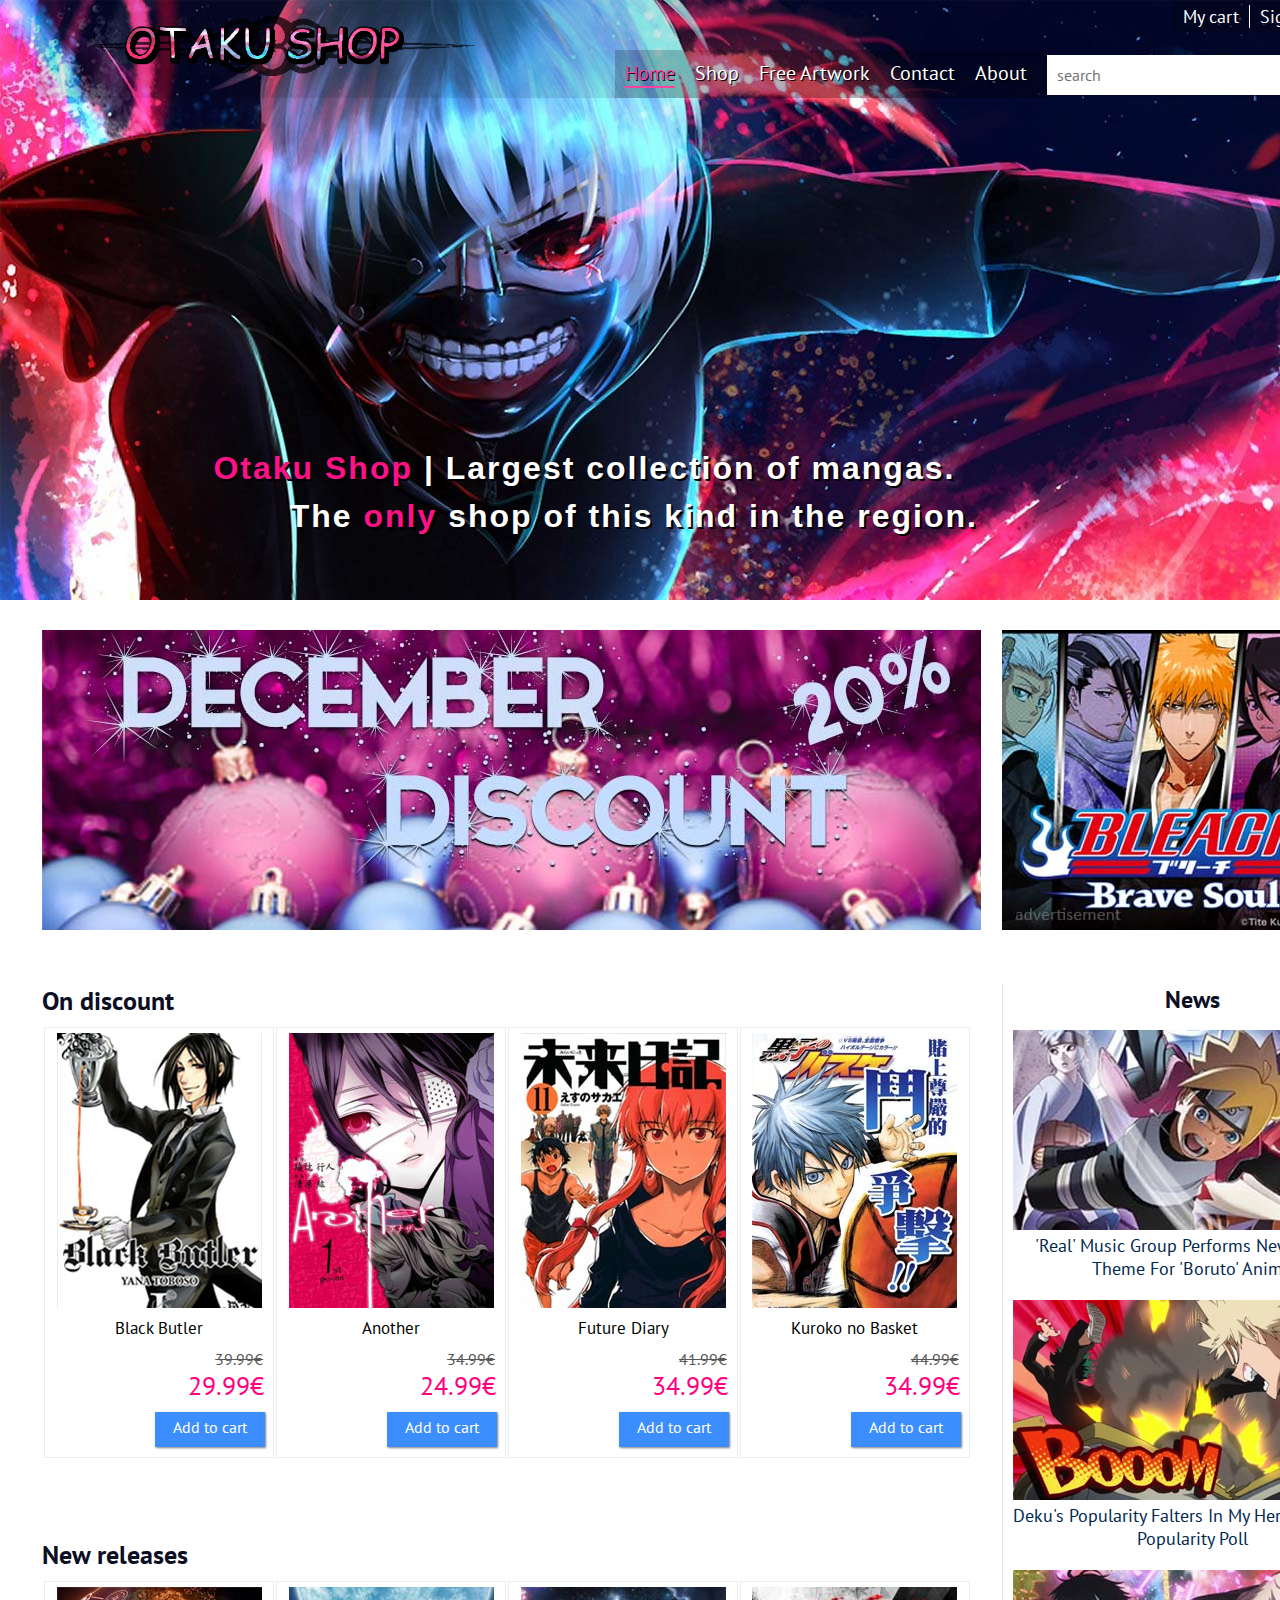
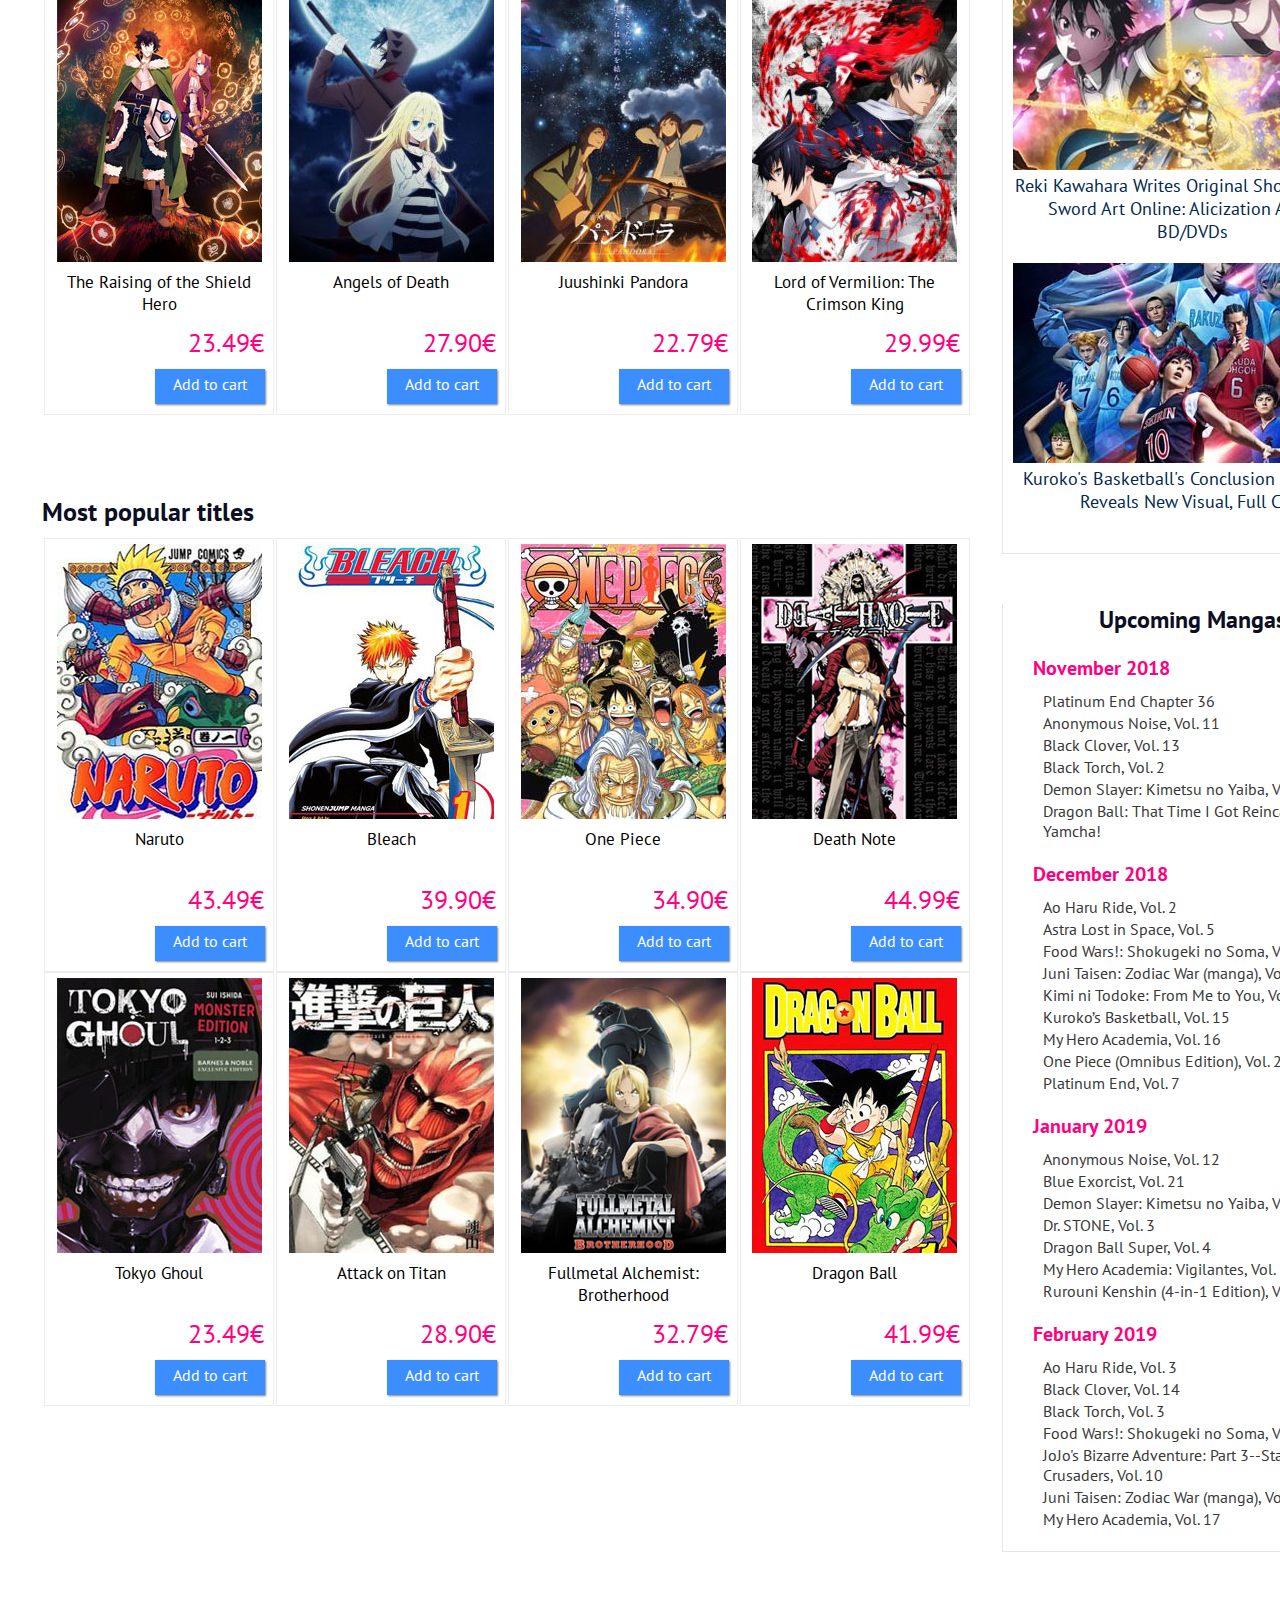
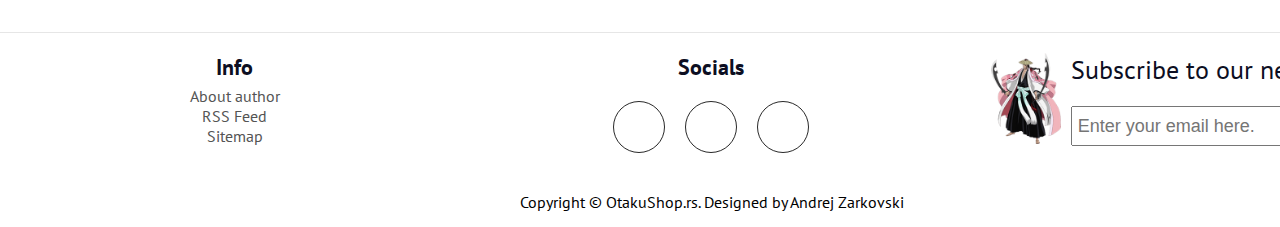
<file: index.html>
<!DOCTYPE html>
<html lang="en-US">
<head>
	<meta charset="utf-8" />
	<meta name="description" content="Welcome to Otaku shop. Otaku shop is the only shop of this type in the region. We have the biggest and the most recent collection of manga. If you consider yourself an otaku, then this manga shop is the perfect place for you." />
	<meta name="keywords" content="shop,manga,otaku,anime" />
	<meta name="author" content="Andrej Zarkovski" />
	<title>Otaku Shop &nbsp;&nbsp;&nbsp;&nbsp;&nbsp;&nbsp;&nbsp;&nbsp;&nbsp;&nbsp;&nbsp;&nbsp;&nbsp;&nbsp;&nbsp;&nbsp;&nbsp;&nbsp;&nbsp;&nbsp;&nbsp;&nbsp;&nbsp;&nbsp;&nbsp;&nbsp;&nbsp;&nbsp;&nbsp;&nbsp;&nbsp;&nbsp;&nbsp; shop shop manga manga manga</title>
	<link rel="shortcut icon" type="image/ico" href="favicon.ico"/>
	<link rel="stylesheet" href="https://use.fontawesome.com/releases/v5.5.0/css/all.css" integrity="sha384-B4dIYHKNBt8Bc12p+WXckhzcICo0wtJAoU8YZTY5qE0Id1GSseTk6S+L3BlXeVIU" crossorigin="anonymous">
	<link href="https://fonts.googleapis.com/css?family=PT+Sans" rel="stylesheet">
	<link rel="preload" as="image" href="img/background.jpg">
	<link rel="stylesheet" type="text/css"  href="css/style.css" />
</head>
<body>
    <header>
		<div id="topWrapper">
			<div id="top">
				<div id="logo">
					<a href="index.html" title="Home"><img src="img/logo.png" alt="Logo"/></a>
				</div>
				<div id="searchAndLoginWrapper">
					<div id="loginWrapper">
						<a id="cart" href="#">My cart <i class="fas fa-shopping-cart"></i></a>
						<a id="signUp" href="login.html">Sign up</a>
						<a id="login" href="login.html">Login</a>
					</div>
					<div class="cleaner"></div>
					<div id="searchWrapper">
						<form action="">
							<input type="search" id="search" placeholder="search" autocomplete="off" />
							<button id="btnSearch" type="submit"><i class="fas fa-search"></i></button>
							<div class="cleaner"></div>
						</form>
					</div>
				</div>
				<nav id="headerNav">
					<ul>
						<li><a class="currentPage" href="index.html">Home</a></li>
						<li><a href="shop.html">Shop</a></li>
						<li><a href="free-artwork.html">Free Artwork</a></li>
						<li><a href="contact.html">Contact</a></li>
						<li><a href="about.html">About</a></li>
						<div class="cleaner"></div>
					</ul>
				</nav>
				<div class="cleaner"></div>
			</div>
		</div>
		<div id="slogan">
			<h1>Otaku Shop </h1>
			<p>| Largest collection of mangas. <br>
				&nbsp;&nbsp;&nbsp;&nbsp;&nbsp;&nbsp; The <span>only</span> shop of this kind in the region.</p>
		
		</div>
	</header>
	
	<div id="contentWrapper">
		<main id="homeMain">
			<div id="discountBanner">
				<img src="img/banner.jpg" alt="Discount banner" />
			</div>
			<div class="itemWrapper">
				<h2>On discount</h2>
				<div class="itemList">
					<div class="item">
						<figure class="itemImg">
							<img src="img/manga-covers/black-butler.jpg" alt="Product cover" />
							<figcaption class="itemTitle unselectable"><h3>Black Butler</h3></figcaption>
						</figure>
						<span class="discountPrice">39.99&euro;</span>
						<div class="priceAndRatings">
							<span class="ratings">
								<i class="fas fa-star"></i>
								<i class="fas fa-star"></i>
								<i class="fas fa-star"></i>
								<i class="fas fa-star"></i>
								<i class="fas fa-star"></i>
							</span>
							<span class="price">29.99&euro;</span>
						</div>
						<span class="viewMore unselectable">
							Add to cart <i class="fas fa-shopping-cart"></i>
						</span>
					</div>
					<div class="item">
						<figure class="itemImg">
							<img src="img/manga-covers/another.jpg" alt="Product cover" />
							<figcaption class="itemTitle unselectable"><h3>Another</h3></figcaption>
						</figure>
						<span class="discountPrice">34.99&euro;</span>
						<div class="priceAndRatings">
							<span class="ratings">
								<i class="fas fa-star"></i>
								<i class="fas fa-star"></i>
								<i class="fas fa-star"></i>
								<i class="fas fa-star"></i>
								<i class="far fa-star"></i>
							</span>
							<span class="price">24.99&euro;</span>
						</div>
						<span class="viewMore unselectable">
							Add to cart <i class="fas fa-shopping-cart"></i>
						</span>
					</div>
					<div class="item">
						<figure class="itemImg">
							<img src="img/manga-covers/mirai-nikki.jpg" alt="Product cover" />
							<figcaption class="itemTitle unselectable"><h3>Future Diary</h3></figcaption>
						</figure>
						<span class="discountPrice">41.99&euro;</span>
						<div class="priceAndRatings">
							<span class="ratings">
								<i class="fas fa-star"></i>
								<i class="fas fa-star"></i>
								<i class="fas fa-star"></i>
								<i class="fas fa-star"></i>
								<i class="far fa-star"></i>
							</span>
							<span class="price">34.99&euro;</span>
						</div>
						<span class="viewMore unselectable">
							Add to cart <i class="fas fa-shopping-cart"></i>
						</span>
					</div>
					<div class="item">
						<figure class="itemImg">
							<img src="img/manga-covers/kuroko.jpg" alt="Product cover" />
							<figcaption class="itemTitle unselectable"><h3>Kuroko no Basket</h3></figcaption>
						</figure>
						
						<span class="discountPrice">44.99&euro;</span>
						<div class="priceAndRatings">
							<span class="ratings">
								<i class="fas fa-star"></i>
								<i class="fas fa-star"></i>
								<i class="fas fa-star"></i>
								<i class="fas fa-star"></i>
								<i class="fas fa-star"></i>
							</span>
							<span class="price">34.99&euro;</span>
						</div>
						<span class="viewMore unselectable">
							Add to cart <i class="fas fa-shopping-cart"></i>
						</span>
					</div>
					<div class="cleaner"></div>
				</div>
			</div>
			<div class="itemWrapper">
				<h2>New releases</h2>
				<div class="itemList">
					<div class="item nonDiscountedItem">
						<figure class="itemImg">
							<img src="img/manga-covers/the-raising-of-the-shield-hero.jpg" alt="Product cover" />
							<figcaption class="itemTitle unselectable"><h3>The Raising of the Shield Hero</h3></figcaption>
						</figure>
						
						<div class="priceAndRatings">
							<span class="ratings invisible">
								<i class="fas fa-star"></i>
								<i class="fas fa-star"></i>
								<i class="fas fa-star"></i>
								<i class="far fa-star"></i>
								<i class="far fa-star"></i>
							</span>
							<span class="price">23.49&euro;</span>
						</div>
						<span class="viewMore unselectable">
							Add to cart <i class="fas fa-shopping-cart"></i>
						</span>
					</div>
					<div class="item nonDiscountedItem">
						<figure class="itemImg">
							<img src="img/manga-covers/angels-of-death.jpg" alt="Product cover" />
							<figcaption class="itemTitle unselectable"><h3>Angels of Death</h3></figcaption>
						</figure>
						<div class="priceAndRatings">
							<span class="ratings">
								<i class="fas fa-star"></i>
								<i class="fas fa-star"></i>
								<i class="fas fa-star"></i>
								<i class="fas fa-star"></i>
								<i class="far fa-star"></i>
							</span>
							<span class="price">27.90&euro;</span>
						</div>
						<span class="viewMore unselectable">
							Add to cart <i class="fas fa-shopping-cart"></i>
						</span>
					</div>
					<div class="item nonDiscountedItem">
						<figure class="itemImg">
							<img src="img/manga-covers/juushinki-pandora.jpg" alt="Product cover" />
							<figcaption class="itemTitle unselectable"><h3>Juushinki Pandora</h3></figcaption>
						</figure>
						
						<div class="priceAndRatings">
							<span class="ratings invisible">
								<i class="fas fa-star"></i>
								<i class="fas fa-star"></i>
								<i class="fas fa-star"></i>
								<i class="fas fa-star"></i>
								<i class="fas fa-star"></i>
							</span>
							<span class="price">22.79&euro;</span>
						</div>
						<span class="viewMore unselectable">
							Add to cart <i class="fas fa-shopping-cart"></i>
						</span>
					</div>
					<div class="item nonDiscountedItem">
						<figure class="itemImg">
							<img src="img/manga-covers/lord-of-vermilion-the-crimson-king.jpg" alt="Product cover" />
							<figcaption class="itemTitle unselectable"><h3>Lord of Vermilion: The Crimson King</h3></figcaption>
						</figure>
						
						<div class="priceAndRatings">
							<span class="ratings">
								<i class="fas fa-star"></i>
								<i class="fas fa-star"></i>
								<i class="fas fa-star"></i>
								<i class="fas fa-star"></i>
								<i class="fas fa-star-half-alt"></i>
							</span>
							<span class="price">29.99&euro;</span>
						</div>
						<span class="viewMore unselectable">
							Add to cart <i class="fas fa-shopping-cart"></i>
						</span>
					</div>
					<div class="cleaner"></div>
				</div>
			</div>
			<div class="itemWrapper">
				<h2>Most popular titles</h2>
				<div class="itemList">
					<div class="item nonDiscountedItem">
						<figure class="itemImg">
							<img src="img/manga-covers/naruto.jpg" alt="Product cover" />
							<figcaption class="itemTitle unselectable"><h3>Naruto</h3></figcaption>
						</figure>
						<div class="priceAndRatings">
							<span class="ratings">
								<i class="fas fa-star"></i>
								<i class="fas fa-star"></i>
								<i class="fas fa-star"></i>
								<i class="fas fa-star"></i>
								<i class="fas fa-star"></i>
							</span>
							<span class="price">43.49&euro;</span>
						</div>
						<span class="viewMore unselectable">
							Add to cart <i class="fas fa-shopping-cart"></i>
						</span>
					</div>
					<div class="item nonDiscountedItem">
						<figure class="itemImg">
							<img src="img/manga-covers/bleach.jpg" alt="Product cover" />
							<figcaption class="itemTitle unselectable"><h3>Bleach</h3></figcaption>
						</figure>
						<div class="priceAndRatings">
							<span class="ratings">
								<i class="fas fa-star"></i>
								<i class="fas fa-star"></i>
								<i class="fas fa-star"></i>
								<i class="fas fa-star"></i>
								<i class="fas fa-star-half-alt"></i>
							</span>
							<span class="price">39.90&euro;</span>
						</div>
						<span class="viewMore unselectable">
							Add to cart <i class="fas fa-shopping-cart"></i>
						</span>
					</div>
					<div class="item nonDiscountedItem">
						<figure class="itemImg">
							<img src="img/manga-covers/one-piece.jpg" alt="Product cover" />
							<figcaption class="itemTitle unselectable"><h3>One Piece</h3></figcaption>
						</figure>
						
						<div class="priceAndRatings">
							<span class="ratings">
								<i class="fas fa-star"></i>
								<i class="fas fa-star"></i>
								<i class="fas fa-star"></i>
								<i class="fas fa-star"></i>
								<i class="fas fa-star-half-alt"></i>
							</span>
							<span class="price">34.90&euro;</span>
						</div>
						<span class="viewMore unselectable">
							Add to cart <i class="fas fa-shopping-cart"></i>
						</span>
					</div>
					<div class="item nonDiscountedItem">
						<figure class="itemImg">
							<img src="img/manga-covers/death-note.jpg" alt="Product cover" />
							<figcaption class="itemTitle unselectable"><h3>Death Note</h3></figcaption>
						</figure>
						<div class="priceAndRatings">
							<span class="ratings">
								<i class="fas fa-star"></i>
								<i class="fas fa-star"></i>
								<i class="fas fa-star"></i>
								<i class="fas fa-star"></i>
								<i class="fas fa-star"></i>
							</span>
							<span class="price">44.99&euro;</span>
						</div>
						<span class="viewMore unselectable">
							Add to cart <i class="fas fa-shopping-cart"></i>
						</span>
					</div>
					<div class="cleaner"></div>
					
					<div class="item nonDiscountedItem">
						<figure class="itemImg">
							<img src="img/manga-covers/tokyo-ghoul.jpg" alt="Product cover" />
							<figcaption class="itemTitle unselectable"><h3>Tokyo Ghoul</h3></figcaption>
						</figure>
						
						<div class="priceAndRatings">
							<span class="ratings ">
								<i class="fas fa-star"></i>
								<i class="fas fa-star"></i>
								<i class="fas fa-star"></i>
								<i class="fas fa-star"></i>
								<i class="fas fa-star"></i>
							</span>
							<span class="price">23.49&euro;</span>
						</div>
						<span class="viewMore unselectable">
							Add to cart <i class="fas fa-shopping-cart"></i>
						</span>
					</div>
					<div class="item nonDiscountedItem">
						<figure class="itemImg">
							<img src="img/manga-covers/attack-on-titan.jpg" alt="Product cover" />
							<figcaption class="itemTitle unselectable"><h3>Attack on Titan</h3></figcaption>
						</figure>
						<div class="priceAndRatings">
							<span class="ratings">
								<i class="fas fa-star"></i>
								<i class="fas fa-star"></i>
								<i class="fas fa-star"></i>
								<i class="fas fa-star"></i>
								<i class="fas fa-star-half-alt"></i>
							</span>
							<span class="price">28.90&euro;</span>
						</div>
						<span class="viewMore unselectable">
							Add to cart <i class="fas fa-shopping-cart"></i>
						</span>
					</div>
					<div class="item nonDiscountedItem">
						<figure class="itemImg">
							<img src="img/manga-covers/fmab.jpg" alt="Product cover" />
							<figcaption class="itemTitle unselectable"><h3>Fullmetal Alchemist: Brotherhood</h3></figcaption>
						</figure>
						
						<div class="priceAndRatings">
							<span class="ratings">
								<i class="fas fa-star"></i>
								<i class="fas fa-star"></i>
								<i class="fas fa-star"></i>
								<i class="fas fa-star"></i>
								<i class="fas fa-star"></i>
							</span>
							<span class="price">32.79&euro;</span>
						</div>
						<span class="viewMore unselectable">
							Add to cart <i class="fas fa-shopping-cart"></i>
						</span>
					</div>
					<div class="item nonDiscountedItem">
						<figure class="itemImg">
							<img src="img/manga-covers/dragon-ball.jpg" alt="Product cover" />
							<figcaption class="itemTitle unselectable"><h3>Dragon Ball</h3></figcaption>
						</figure>
						
						<div class="priceAndRatings">
							<span class="ratings">
								<i class="fas fa-star"></i>
								<i class="fas fa-star"></i>
								<i class="fas fa-star"></i>
								<i class="fas fa-star"></i>
								<i class="fas fa-star"></i>
							</span>
							<span class="price">41.99&euro;</span>
						</div>
						<span class="viewMore unselectable">
							Add to cart <i class="fas fa-shopping-cart"></i>
						</span>
					</div>
					<div class="cleaner"></div>
				</div>
			</div>
		</main>
		<div id="sidebar">
			<div id="side-banners">
				<div class="side-banner">
					<img src="img/side-image1.jpg" alt="Advertisement" />
				</div>
			</div>
			<aside>
				<div id="newsWrapper" class="sidebarSection">
					<h3>News</h3>
					<div class="news">
						<img src="img/news-covers/news1.jpg" alt="News" />
						<p class="unselectable">'Real' music group performs new ending theme for 'Boruto' Anime</p>
					</div>
					<div class="news">
						<img src="img/news-covers/news2.jpg" alt="News" />
						<p class="unselectable">Deku's popularity falters in My Hero Academia popularity poll</p>
					</div>
					<div class="news">
						<img src="img/news-covers/news3.jpg" alt="News" />
						<p class="unselectable">Reki Kawahara writes original short story for Sword Art Online: Alicization Anime's BD/DVDs</p>
					</div>
					<div class="news">
						<img src="img/news-covers/news4.jpg" alt="News" />
						<p class="unselectable">Kuroko's Basketball's conclusion stage play reveals new visual, full cast</p>
					</div>
				</div>
				<div id="upcomingMangas" class="sidebarSection">
					<div></div> <!-- Div for background image -->
					<h3>Upcoming Mangas</h3>
					<h4>November 2018</h4>
					<ul>
						<li>Platinum End Chapter 36</li>
						<li>Anonymous Noise, Vol. 11</li>
						<li>Black Clover, Vol. 13</li>
						<li>Black Torch, Vol. 2</li>
						<li>Demon Slayer: Kimetsu no Yaiba, Vol. 3</li>
						<li>Dragon Ball: That Time I Got Reincarnated as Yamcha!</li>
					</ul>
					<h4>December 2018</h4>
					<ul>
						<li>Ao Haru Ride, Vol. 2</li>
						<li>Astra Lost in Space, Vol. 5</li>
						<li>Food Wars!: Shokugeki no Soma, Vol. 27</li>
						<li>Juni Taisen: Zodiac War (manga), Vol. 2</li>
						<li>Kimi ni Todoke: From Me to You, Vol. 30</li>
						<li>Kuroko’s Basketball, Vol. 15</li>
						<li>My Hero Academia, Vol. 16</li>
						<li>One Piece (Omnibus Edition), Vol. 26</li>
						<li>Platinum End, Vol. 7</li>
					</ul>
					<h4>January 2019</h4>
					<ul>
						<li>Anonymous Noise, Vol. 12</li>
						<li>Blue Exorcist, Vol. 21</li>
						<li>Demon Slayer: Kimetsu no Yaiba, Vol. 4</li>
						<li>Dr. STONE, Vol. 3</li>
						<li>Dragon Ball Super, Vol. 4</li>
						<li>My Hero Academia: Vigilantes, Vol. 3</li>
						<li>Rurouni Kenshin (4-in-1 Edition), Vol. 9</li>
					</ul>
					<h4>February 2019</h4>
					<ul>
						<li>Ao Haru Ride, Vol. 3</li>
						<li>Black Clover, Vol. 14</li>
						<li>Black Torch, Vol. 3</li>
						<li>Food Wars!: Shokugeki no Soma, Vol. 28</li>
						<li>JoJo's Bizarre Adventure: Part 3--Stardust Crusaders, Vol. 10</li>
						<li>Juni Taisen: Zodiac War (manga), Vol. 3</li>
						<li>My Hero Academia, Vol. 17</li>
					</ul>
				</div>
			</aside>
		</div>
		<div class="cleaner"></div>	
	</div>
	
	<footer>
		<div id="footerContent">
			<div class="footerSection">
				<h3>Info</h3>
				<nav>
					<ul>
						<li><a href="about.html">About author</a></li>
						<li><a href="rss.xml" target="_blank">RSS Feed</a></li>
						<li><a href="sitemap.xml" target="_blank">Sitemap</a></li>
					</ul>
				</nav>
			</div>
			<div class="footerSection">
				<h3>Socials</h3>
				<ul id="socials">
					<li><a href="https://www.facebook.com" target="_blank"><i class="fab fa-facebook-f"></i></a></li>
					<li><a href="https://www.twitter.com" target="_blank"><i class="fab fa-twitter"></i></a></li>
					<li><a href="https://www.instagram.com" target="_blank"><i class="fab fa-instagram"></i></a></li>
				</ul>
			</div>
			<div id="newsletter" class="footerSection">
		<div>
			<img src="img/icons/kyouraku.png" alt="Anime icon"/>
		</div>
		<div id="newsletterContent">
			<p>Subscribe to our newsletter!</p>
			<form action="">
				<input type="email" id="newsletterEmail" placeholder="Enter your email here."/>
				<button id="btnNewsletterEmail" type="submit"><i class="fas fa-arrow-right"></i></button>
				<div class="cleaner"></div>
			</form>
		</div>
		</div>
		</div>
		<p id="copyright">Copyright &copy; OtakuShop.rs. Designed by Andrej Zarkovski </p>
	</footer>
	<!-- Global site tag (gtag.js) - Google Analytics -->
	<script async src="https://www.googletagmanager.com/gtag/js?id=UA-130640839-1"></script>
	<script>
	  window.dataLayer = window.dataLayer || [];
	  function gtag(){dataLayer.push(arguments);}
	  gtag('js', new Date());

	  gtag('config', 'UA-130640839-1');
	</script>
</body>
</html>
</file>
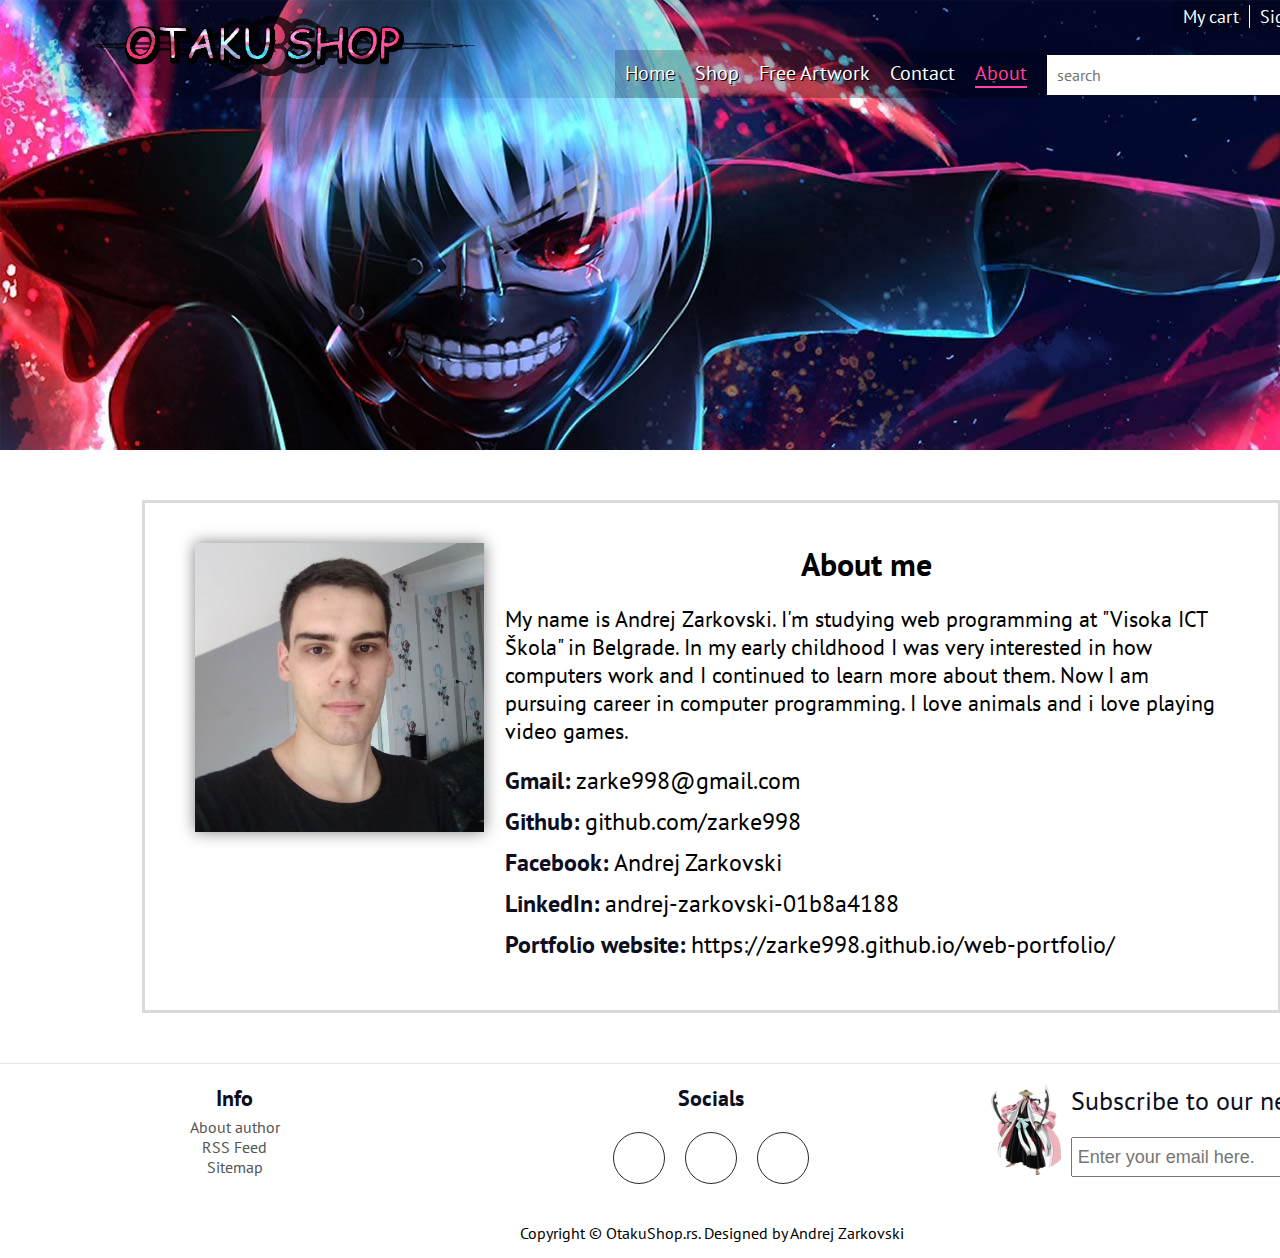
<file: about.html>
<!DOCTYPE html>
<html lang="en-US">
<head>
	<meta charset="utf-8" />
	<meta name="description" content="About page of the creator of this website. Otaku shop is the only shop of this type in the region. We have the biggest and the most recent collection of manga. If you consider yourself an otaku, then this manga shop is the perfect place for you." />
	<meta name="keywords" content="shop,manga,otaku,about,author" />
	<meta name="author" content="Andrej Zarkovski" />
	<title>Otaku Shop | About &nbsp;&nbsp;&nbsp;&nbsp;&nbsp;&nbsp;&nbsp;&nbsp;&nbsp;&nbsp;&nbsp;&nbsp;&nbsp;&nbsp;&nbsp;&nbsp;&nbsp;&nbsp;&nbsp;&nbsp;&nbsp; shop shop manga manga manga</title>
	<link rel="shortcut icon" type="image/ico" href="favicon.ico"/>
	<link rel="stylesheet" href="https://use.fontawesome.com/releases/v5.5.0/css/all.css" integrity="sha384-B4dIYHKNBt8Bc12p+WXckhzcICo0wtJAoU8YZTY5qE0Id1GSseTk6S+L3BlXeVIU" crossorigin="anonymous">
	<link href="https://fonts.googleapis.com/css?family=PT+Sans" rel="stylesheet">
	<link rel="preload" as="image" href="img/background.jpg">
	<link rel="stylesheet" type="text/css"  href="css/style.css" />
</head>
<body>
    <header class="shortenedHeader">
		<div id="topWrapper">
			<div id="top" class="disable-animation">
				<div id="logo">
					<a href="index.html" title="Home"><img src="img/logo.png" alt="Logo"/></a>
				</div>
				<div id="searchAndLoginWrapper">
					<div id="loginWrapper">
						<a id="cart" href="#">My cart <i class="fas fa-shopping-cart"></i></a>
						<a id="signUp" href="login.html">Sign up</a>
						<a id="login" href="login.html">Login</a>
					</div>
					<div class="cleaner"></div>
					<div id="searchWrapper">
						<form action="">
							<input type="search" id="search" placeholder="search" autocomplete="off" />
							<button id="btnSearch" type="submit"><i class="fas fa-search"></i></button>
							<div class="cleaner"></div>
						</form>
					</div>
				</div>
				<nav id="headerNav">
					<ul>
						<li><a href="index.html">Home</a></li>
						<li><a href="shop.html">Shop</a></li>
						<li><a href="free-artwork.html">Free Artwork</a></li>
						<li><a href="contact.html">Contact</a></li>
						<li><a class="currentPage" href="about.html">About</a></li>
						<div class="cleaner"></div>
					</ul>
				</nav>
				<div class="cleaner"></div>
			</div>
		</div>
	</header>
	
	<main id="aboutMain">
		<div id="profileImage">
			<img src="img/profile.jpg" alt="Profile image" />
		</div>
		<div id="biography">
			<h1>About me</h1>
			<p>My name is Andrej Zarkovski. I'm studying web programming at "Visoka ICT Škola" in Belgrade. In my early childhood I was very interested in how computers work and I continued to learn more about them. Now I am pursuing career in computer programming. I love animals and i love playing video games.</p>
			<h2><i class="fas fa-envelope mail-icon"></i> Gmail: <a class="aboutInfo" href="mailto:zarke998@gmail.com">zarke998&commat;gmail.com</a></h2>
			<h2><i class="fab fa-github github-icon"></i> Github: <a class="aboutInfo" href="https://github.com/zarke998" target="_blank">github.com/zarke998</a></h2>
			<h2><i class="fab fa-facebook-square facebook-icon"></i> Facebook: <a class="aboutInfo" href="https://www.facebook.com/profile.php?id=100010346854381" target="_blank">Andrej Zarkovski</a></h2>
			<h2><i class="fab fa-linkedin linkedin-icon"></i> LinkedIn: <a class="aboutInfo" href="https://www.linkedin.com/in/andrej-zarkovski-01b8a4188/" target="_blank">andrej-zarkovski-01b8a4188</a></h2>
			<h2><i class="fas fa-globe portfolio-icon"></i> Portfolio website: <a class="aboutInfo" href="https://zarke998.github.io/web-portfolio/" target="_blank">https://zarke998.github.io/web-portfolio/</a></h2>
		</div>
	</main>
	
	<footer>
		<div id="footerContent">
			<div class="footerSection">
				<h3>Info</h3>
				<nav>
					<ul>
						<li><a href="about.html">About author</a></li>
						<li><a href="rss.xml" target="_blank">RSS Feed</a></li>
						<li><a href="sitemap.xml" target="_blank">Sitemap</a></li>
					</ul>
				</nav>
			</div>
			<div class="footerSection">
				<h3>Socials</h3>
				<ul id="socials">
					<li><a href="https://www.facebook.com" target="_blank"><i class="fab fa-facebook-f"></i></a></li>
					<li><a href="https://www.twitter.com" target="_blank"><i class="fab fa-twitter"></i></a></li>
					<li><a href="https://www.instagram.com" target="_blank"><i class="fab fa-instagram"></i></a></li>
				</ul>
			</div>
			<div id="newsletter" class="footerSection">
			<div>
				<img src="img/icons/kyouraku.png" alt="Anime icon"/>
			</div>
			<div id="newsletterContent">
				<p>Subscribe to our newsletter!</p>
				<form action="">
					<input type="email" id="newsletterEmail" placeholder="Enter your email here."/>
					<button id="btnNewsletterEmail" type="submit"><i class="fas fa-arrow-right"></i></button>
					<div class="cleaner"></div>
				</form>
			</div>
		</div>
		</div>
		<p id="copyright">Copyright &copy; OtakuShop.rs. Designed by Andrej Zarkovski </p>
	</footer>
	<!-- Global site tag (gtag.js) - Google Analytics -->
	<script async src="https://www.googletagmanager.com/gtag/js?id=UA-130640839-1"></script>
	<script>
	  window.dataLayer = window.dataLayer || [];
	  function gtag(){dataLayer.push(arguments);}
	  gtag('js', new Date());

	  gtag('config', 'UA-130640839-1');
	</script>
</body>
</html>
</file>
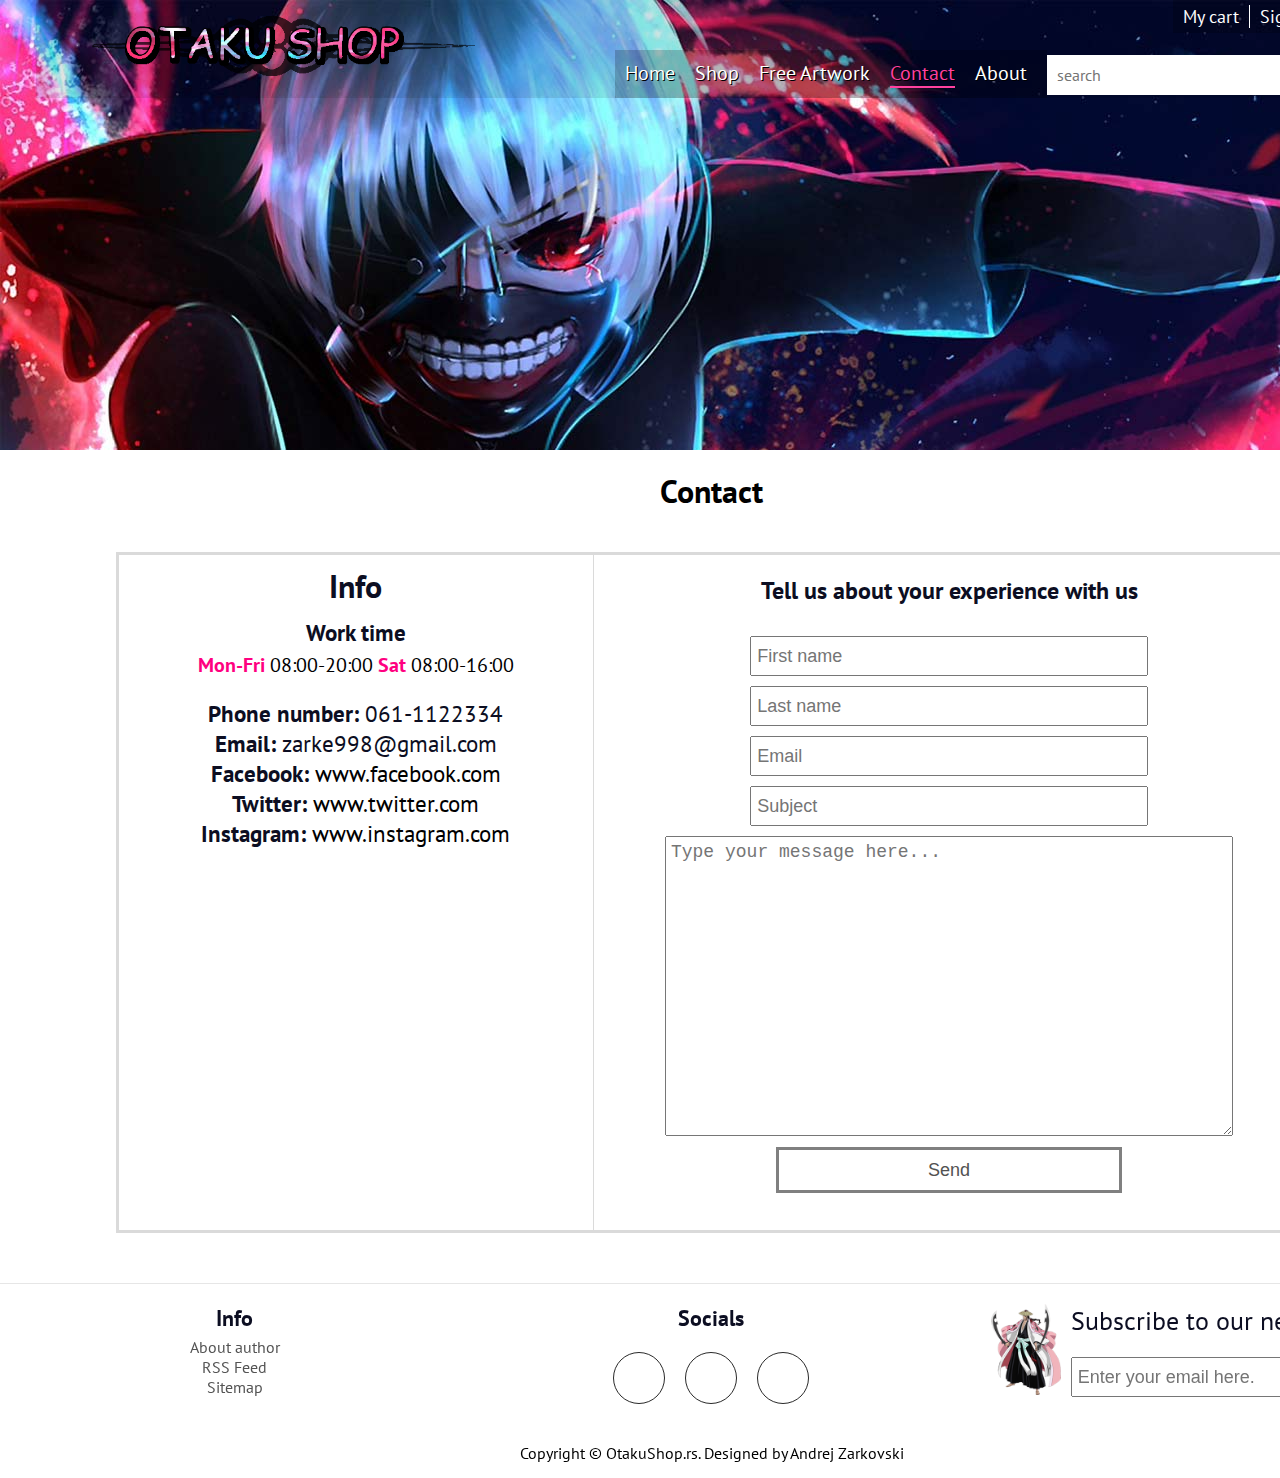
<file: contact.html>
<!DOCTYPE html>
<html lang="en-US">
<head>
	<meta charset="utf-8" />
	<meta name="description" content="Check out our free artwork. The most beautifull artwork of popular manga titles for our otaku heart. Otaku shop is the only shop of this type in the region. We have the biggest and the most recent collection of manga. If you consider yourself an otaku, then this manga shop is the perfect place for you." />
	<meta name="keywords" content="shop,manga,otaku,contact,location" />
	<meta name="author" content="Andrej Zarkovski" />
	<title>Otaku Shop | Contact &nbsp;&nbsp;&nbsp;&nbsp;&nbsp;&nbsp;&nbsp;&nbsp;&nbsp;&nbsp;&nbsp;&nbsp;&nbsp;&nbsp;&nbsp;&nbsp;&nbsp;&nbsp;&nbsp;&nbsp;&nbsp; shop shop manga manga manga</title>
	<link rel="shortcut icon" type="image/ico" href="favicon.ico"/>
	<link rel="stylesheet" href="https://use.fontawesome.com/releases/v5.5.0/css/all.css" integrity="sha384-B4dIYHKNBt8Bc12p+WXckhzcICo0wtJAoU8YZTY5qE0Id1GSseTk6S+L3BlXeVIU" crossorigin="anonymous">
	<link href="https://fonts.googleapis.com/css?family=PT+Sans" rel="stylesheet">
	<link rel="preload" as="image" href="img/background.jpg">
	<link rel="stylesheet" type="text/css"  href="css/style.css" />
</head>
<body>
    <header class="shortenedHeader">
		<div id="topWrapper">
			<div id="top" class="disable-animation">
				<div id="logo">
					<a href="index.html" title="Home"><img src="img/logo.png" alt="Logo"/></a>
				</div>
				<div id="searchAndLoginWrapper">
					<div id="loginWrapper">
						<a id="cart" href="#">My cart <i class="fas fa-shopping-cart"></i></a>
						<a id="signUp" href="login.html">Sign up</a>
						<a id="login" href="login.html">Login</a>
					</div>
					<div class="cleaner"></div>
					<div id="searchWrapper">
						<form action="">
							<input type="search" id="search" placeholder="search" autocomplete="off" />
							<button id="btnSearch" type="submit"><i class="fas fa-search"></i></button>
							<div class="cleaner"></div>
						</form>
					</div>
				</div>
				<nav id="headerNav">
					<ul>
						<li><a href="index.html">Home</a></li>
						<li><a href="shop.html">Shop</a></li>
						<li><a href="free-artwork.html">Free Artwork</a></li>
						<li><a class="currentPage" href="contact.html">Contact</a></li>
						<li><a href="about.html">About</a></li>
						<div class="cleaner"></div>
					</ul>
				</nav>
				<div class="cleaner"></div>
			</div>
		</div>
	</header>
	
	<main id="contactMain">
		<h1>Contact</h1>
		<div id="contactWrapper" >
			<div id="info" class="contactSection">
				<h2>Info</h2>
				<div id="workTime">
					<h3>Work time</h3>
					<p><span>Mon-Fri</span> 08:00-20:00 <span>Sat</span> 08:00-16:00</p>
				</div>
				<div id="contactInfo">
					<h3>Phone number: <span>061-1122334</span> </h3>
					<h3>Email: <span>zarke998@gmail.com</span></h3> 
					<h3>Facebook: <a href="https://www.facebook.com" target="_blank" class="contactSocial">www.facebook.com</a></h3> 
					<h3>Twitter: <a href="https://www.twitter.com" target="_blank" class="contactSocial">www.twitter.com</a> </h3> 
					<h3>Instagram: <a href="https://www.instagram.com" target="_blank" class="contactSocial">www.instagram.com</a></h3>
				</div>
				<div id="location">
					<iframe src="https://www.google.com/maps/embed?pb=!1m18!1m12!1m3!1d2830.340635090178!2d20.481691315509234!3d44.814624679098706!2m3!1f0!2f0!3f0!3m2!1i1024!2i768!4f13.1!3m3!1m2!1s0x475a7a9609031735%3A0xc17ed71f59ac4725!2sICT+College+of+Vocational+Studies!5e0!3m2!1sen!2srs!4v1544053962096" frameborder="0" style="border:0" allowfullscreen></iframe>
				</div>
			</div>
			<div id="customerShopReview" class="contactSection">
				<h2>Tell us about your experience with us</h2>
				<form>
					<input type="text" placeholder="First name" />
					<input type="text" placeholder="Last name" />
					<input type="email" placeholder="Email" />
					<input type="text" placeholder="Subject" />
					<textarea placeholder="Type your message here..."></textarea>
					<input type="submit" value="Send" />
				</form>
			</div>
			
		</div>
	</main>
	
	<footer>
		<div id="footerContent">
			<div class="footerSection">
				<h3>Info</h3>
				<nav>
					<ul>
						<li><a href="about.html">About author</a></li>
						<li><a href="rss.xml" target="_blank">RSS Feed</a></li>
						<li><a href="sitemap.xml" target="_blank">Sitemap</a></li>
					</ul>
				</nav>
			</div>
			<div class="footerSection">
				<h3>Socials</h3>
				<ul id="socials">
					<li><a href="https://www.facebook.com" target="_blank"><i class="fab fa-facebook-f"></i></a></li>
					<li><a href="https://www.twitter.com" target="_blank"><i class="fab fa-twitter"></i></a></li>
					<li><a href="https://www.instagram.com" target="_blank"><i class="fab fa-instagram"></i></a></li>
				</ul>
			</div>
			<div id="newsletter" class="footerSection">
			<div>
				<img src="img/icons/kyouraku.png" alt="Anime icon"/>
			</div>
			<div id="newsletterContent">
				<p>Subscribe to our newsletter!</p>
				<form action="">
					<input type="email" id="newsletterEmail" placeholder="Enter your email here."/>
					<button id="btnNewsletterEmail" type="submit"><i class="fas fa-arrow-right"></i></button>
					<div class="cleaner"></div>
				</form>
			</div>
		</div>
		</div>
		<p id="copyright">Copyright &copy; OtakuShop.rs. Designed by Andrej Zarkovski </p>
	</footer>
	<!-- Global site tag (gtag.js) - Google Analytics -->
	<script async src="https://www.googletagmanager.com/gtag/js?id=UA-130640839-1"></script>
	<script>
	  window.dataLayer = window.dataLayer || [];
	  function gtag(){dataLayer.push(arguments);}
	  gtag('js', new Date());

	  gtag('config', 'UA-130640839-1');
	</script>
</body>
</html>
</file>
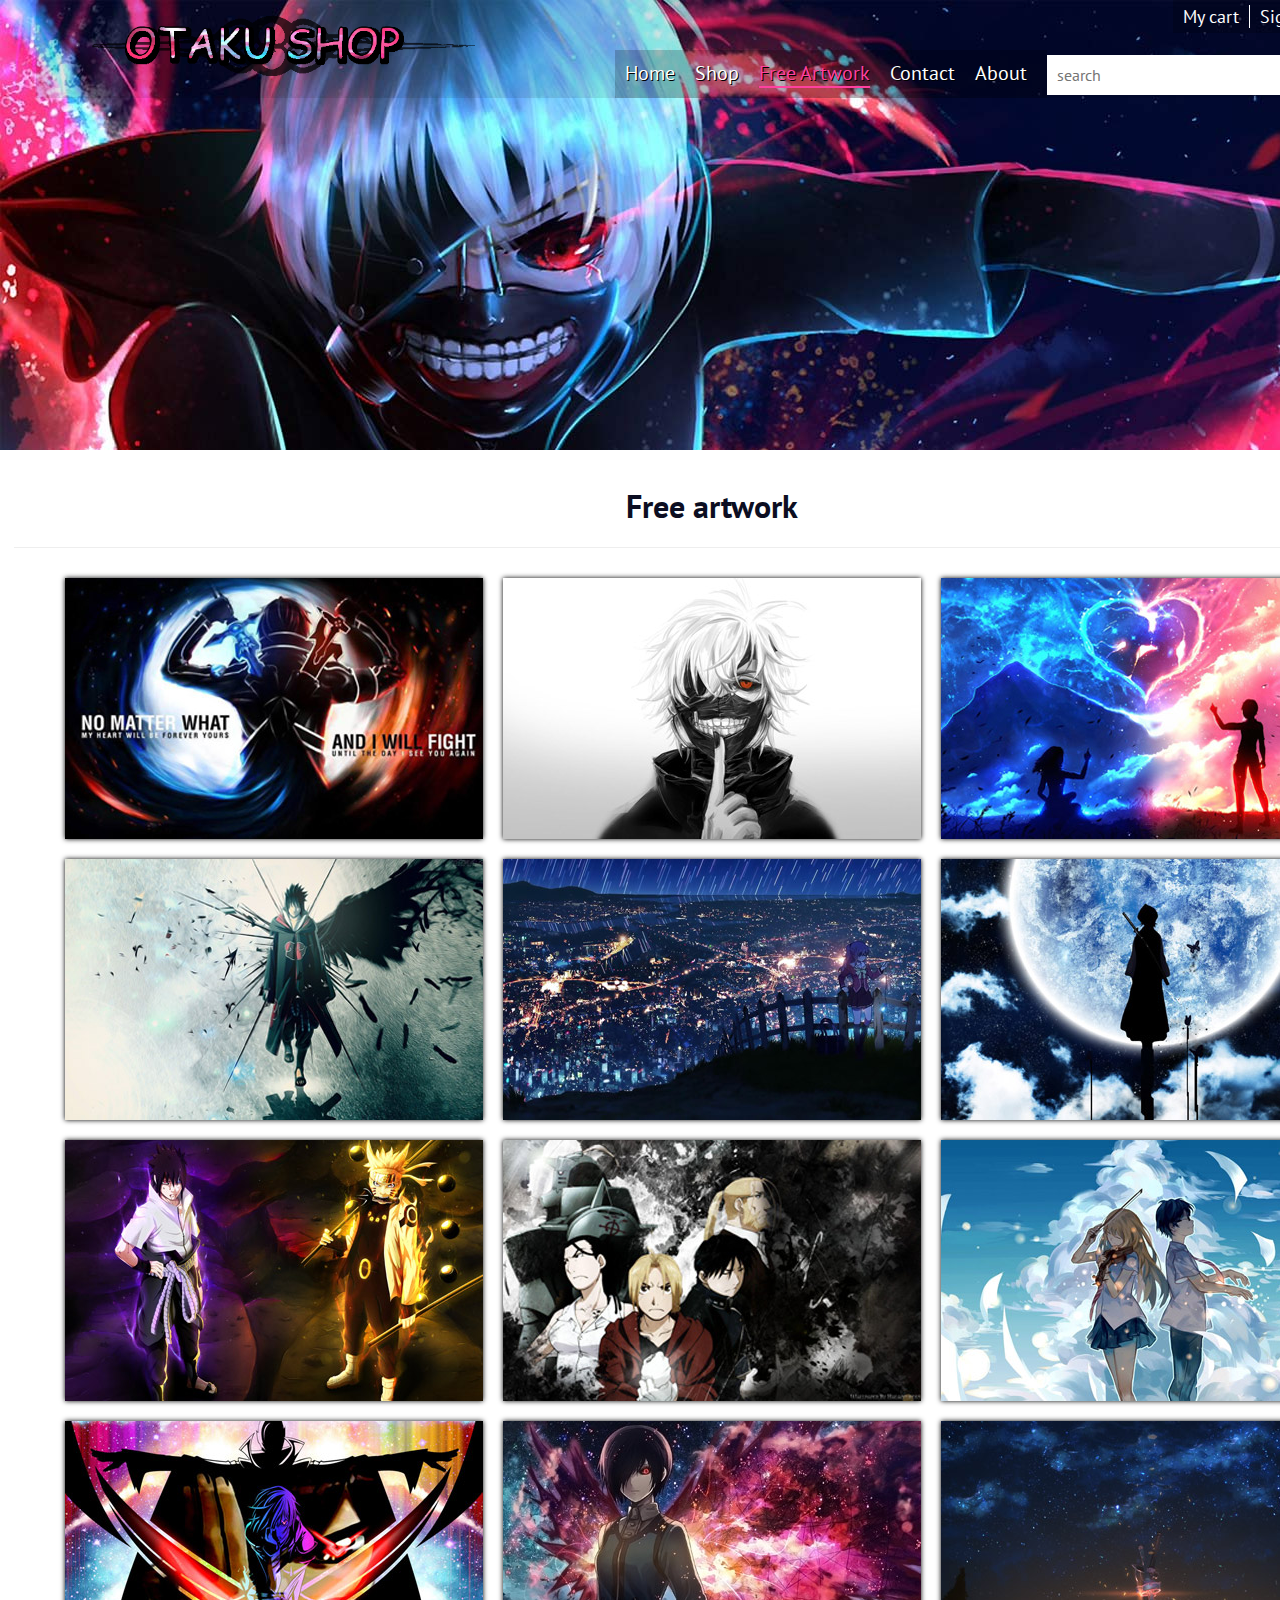
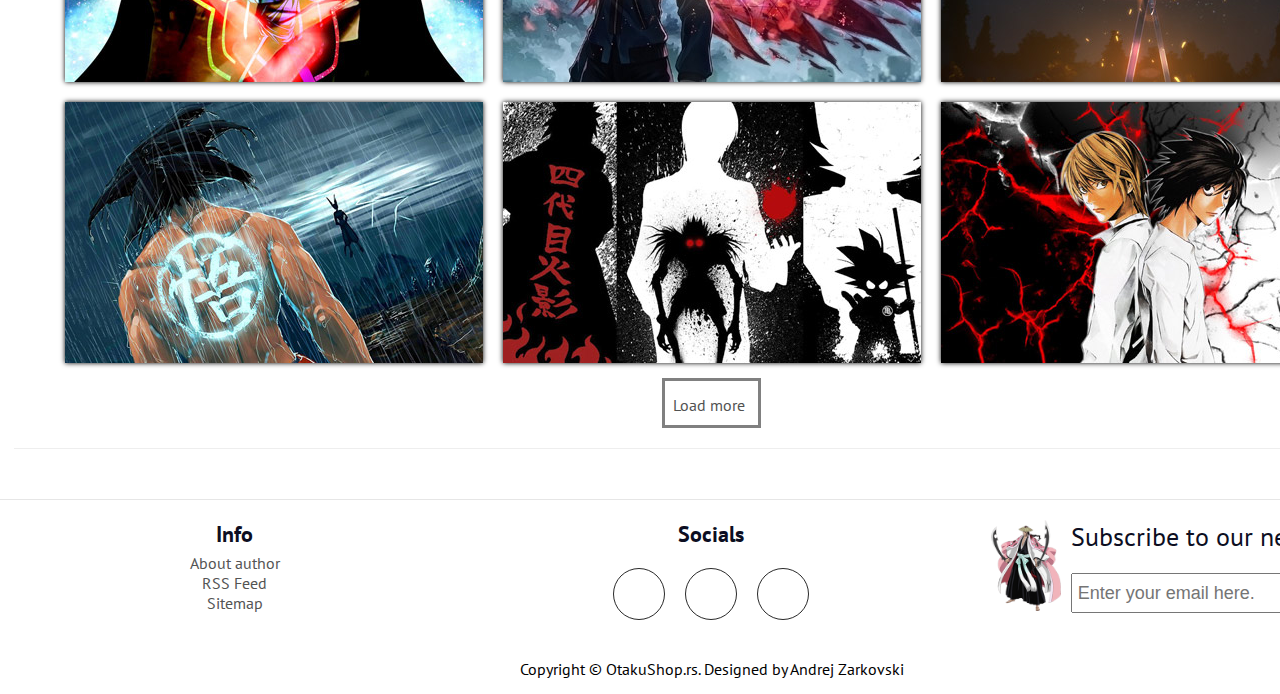
<file: free-artwork.html>
<!DOCTYPE html>
<html lang="en-US">
<head>
	<meta charset="utf-8" />
	<meta name="description" content="Welcome to Otaku shop. Otaku shop is the only shop of this type in the region. We have the biggest and the most recent collection of manga. If you consider yourself an otaku, then this manga shop is the perfect place for you." />
	<meta name="keywords" content="shop,manga,otaku,anime,free artwork,artwork" />
	<meta name="author" content="Andrej Zarkovski" />
	<title>Otaku Shop | Free artwork &nbsp;&nbsp;&nbsp;&nbsp;&nbsp;&nbsp;&nbsp;&nbsp;&nbsp;&nbsp;&nbsp;&nbsp;&nbsp;&nbsp;&nbsp;&nbsp;&nbsp;&nbsp;&nbsp;&nbsp;&nbsp; shop shop manga manga manga</title>
	<link rel="shortcut icon" type="image/ico" href="favicon.ico"/>
	<link rel="stylesheet" href="https://use.fontawesome.com/releases/v5.5.0/css/all.css" integrity="sha384-B4dIYHKNBt8Bc12p+WXckhzcICo0wtJAoU8YZTY5qE0Id1GSseTk6S+L3BlXeVIU" crossorigin="anonymous">
	<link href="https://fonts.googleapis.com/css?family=PT+Sans" rel="stylesheet">
	<link rel="preload" as="image" href="img/background.jpg">
	<link rel="stylesheet" type="text/css"  href="css/style.css" />
</head>
<body>
    <header class="shortenedHeader">
		<div id="topWrapper">
			<div id="top" class="disable-animation">
				<div id="logo">
					<a href="index.html" title="Home"><img src="img/logo.png" alt="Logo"/></a>
				</div>
				<div id="searchAndLoginWrapper">
					<div id="loginWrapper">
						<a id="cart" href="#">My cart <i class="fas fa-shopping-cart"></i></a>
						<a id="signUp" href="login.html">Sign up</a>
						<a id="login" href="login.html">Login</a>
					</div>
					<div class="cleaner"></div>
					<div id="searchWrapper">
						<form action="">
							<input type="search" id="search" placeholder="search" autocomplete="off" />
							<button id="btnSearch" type="submit"><i class="fas fa-search"></i></button>
							<div class="cleaner"></div>
						</form>
					</div>
				</div>
				<nav id="headerNav">
					<ul>
						<li><a href="index.html">Home</a></li>
						<li><a href="shop.html">Shop</a></li>
						<li><a class="currentPage" href="#">Free Artwork</a></li>
						<li><a href="contact.html">Contact</a></li>
						<li><a href="about.html">About</a></li>
						<div class="cleaner"></div>
					</ul>
				</nav>
				<div class="cleaner"></div>
			</div>
		</div>
	</header>

	<main id="artworkMain">
		<h1>Free artwork</h1>
		<div id="artworkWrapper">
			<div class="artworkItem">
				<div class="imageOverlay">
					<div class="overlayTop">
						<i class="far fa-heart"></i>
					</div>
					<div class="overlayBottom">
						<div class="overlayBottomLeft unselectable">
							<span><i class="far fa-eye"></i> <p>2,180</p></span>
							<span><i class="far fa-heart"></i> <p>10</p> </span>
						</div>
						<div class="overlayBottomRight">
							<i class="fas fa-arrow-down"></i>
						</div>
					</div>
				</div>
				<img src="img/gallery/thumbnails/sao.jpg" alt="Gallery item" />
			</div>
			<div class="artworkItem">
				<div class="imageOverlay">
					<div class="overlayTop">
						<i class="far fa-heart"></i>
					</div>
					<div class="overlayBottom">
						<div class="overlayBottomLeft unselectable">
							<span><i class="far fa-eye"></i> <p>1,500</p></span>
							<span><i class="far fa-heart"></i> <p>7</p> </span>
						</div>
						<div class="overlayBottomRight">
							<i class="fas fa-arrow-down"></i>
						</div>
					</div>
				</div>
				<img src="img/gallery/thumbnails/kaneki.jpg" alt="Gallery item" />
			</div>
			<div class="artworkItem">
				<div class="imageOverlay">
					<div class="overlayTop">
						<i class="far fa-heart"></i>
					</div>
					<div class="overlayBottom">
						<div class="overlayBottomLeft unselectable">
							<span><i class="far fa-eye"></i> <p>1,102</p></span>
							<span><i class="far fa-heart"></i> <p>25</p> </span>
						</div>
						<div class="overlayBottomRight">
							<i class="fas fa-arrow-down"></i>
						</div>
					</div>
				</div>
				<img src="img/gallery/thumbnails/blue-and-red.jpg" alt="Gallery item" />
			</div>
			<div class="artworkItem">
				<div class="imageOverlay">
					<div class="overlayTop">
						<i class="far fa-heart"></i>
					</div>
					<div class="overlayBottom">
						<div class="overlayBottomLeft unselectable">
							<span><i class="far fa-eye"></i> <p>4,543</p></span>
							<span><i class="far fa-heart"></i> <p>121</p> </span>
						</div>
						<div class="overlayBottomRight">
							<i class="fas fa-arrow-down"></i>
						</div>
					</div>
				</div>
				<img src="img/gallery/thumbnails/sasuke.jpg" alt="Gallery item" />
			</div>
			<div class="artworkItem">
				<div class="imageOverlay">
					<div class="overlayTop">
						<i class="far fa-heart"></i>
					</div>
					<div class="overlayBottom">
						<div class="overlayBottomLeft unselectable">
							<span><i class="far fa-eye"></i> <p>3,435</p></span>
							<span><i class="far fa-heart"></i> <p>87</p> </span>
						</div>
						<div class="overlayBottomRight">
							<i class="fas fa-arrow-down"></i>
						</div>
					</div>
				</div>
				<img src="img/gallery/thumbnails/charlotte.jpg" alt="Gallery item" />
			</div>
			<div class="artworkItem">
				<div class="imageOverlay">
					<div class="overlayTop">
						<i class="far fa-heart"></i>
					</div>
					<div class="overlayBottom">
						<div class="overlayBottomLeft unselectable">
							<span><i class="far fa-eye"></i> <p>4,445</p></span>
							<span><i class="far fa-heart"></i> <p>102</p> </span>
						</div>
						<div class="overlayBottomRight">
							<i class="fas fa-arrow-down"></i>
						</div>
					</div>
				</div>
				<img src="img/gallery/thumbnails/rukia.jpg" alt="Gallery item" />
			</div>
			<div class="artworkItem">
				<div class="imageOverlay">
					<div class="overlayTop">
						<i class="far fa-heart"></i>
					</div>
					<div class="overlayBottom">
						<div class="overlayBottomLeft unselectable">
							<span><i class="far fa-eye"></i> <p>2,564</p></span>
							<span><i class="far fa-heart"></i> <p>54</p> </span>
						</div>
						<div class="overlayBottomRight">
							<i class="fas fa-arrow-down"></i>
						</div>
					</div>
				</div>
				<img src="img/gallery/thumbnails/naruto-and-sasuke.jpg" alt="Gallery item" />
			</div>
			<div class="artworkItem">
				<div class="imageOverlay">
					<div class="overlayTop">
						<i class="far fa-heart"></i>
					</div>
					<div class="overlayBottom">
						<div class="overlayBottomLeft unselectable">
							<span><i class="far fa-eye"></i> <p>1,989</p></span>
							<span><i class="far fa-heart"></i> <p>46</p> </span>
						</div>
						<div class="overlayBottomRight">
							<i class="fas fa-arrow-down"></i>
						</div>
					</div>
				</div>
				<img src="img/gallery/thumbnails/fmab.jpg" alt="Gallery item" />
			</div>
			<div class="artworkItem">
				<div class="imageOverlay">
					<div class="overlayTop">
						<i class="far fa-heart"></i>
					</div>
					<div class="overlayBottom">
						<div class="overlayBottomLeft unselectable">
							<span><i class="far fa-eye"></i> <p>1,143</p></span>
							<span><i class="far fa-heart"></i> <p>34</p> </span>
						</div>
						<div class="overlayBottomRight">
							<i class="fas fa-arrow-down"></i>
						</div>
					</div>
				</div>
				<img src="img/gallery/thumbnails/shigatsu-wa-kimi-no-uso.jpg" alt="Gallery item" />
			</div>
			<div class="artworkItem">
				<div class="imageOverlay">
					<div class="overlayTop">
						<i class="far fa-heart"></i>
					</div>
					<div class="overlayBottom">
						<div class="overlayBottomLeft unselectable">
							<span><i class="far fa-eye"></i> <p>5,654</p></span>
							<span><i class="far fa-heart"></i> <p>167</p> </span>
						</div>
						<div class="overlayBottomRight">
							<i class="fas fa-arrow-down"></i>
						</div>
					</div>
				</div>
				<img src="img/gallery/thumbnails/code-geass.jpg" alt="Gallery item" />
			</div>
			<div class="artworkItem">
				<div class="imageOverlay">
					<div class="overlayTop">
						<i class="far fa-heart"></i>
					</div>
					<div class="overlayBottom">
						<div class="overlayBottomLeft unselectable">
							<span><i class="far fa-eye"></i> <p>7,676</p></span>
							<span><i class="far fa-heart"></i> <p>254</p> </span>
						</div>
						<div class="overlayBottomRight">
							<i class="fas fa-arrow-down"></i>
						</div>
					</div>
				</div>
				<img src="img/gallery/thumbnails/touka.jpg" alt="Gallery item" />
			</div>
			<div class="artworkItem">
				<div class="imageOverlay">
					<div class="overlayTop">
						<i class="far fa-heart"></i>
					</div>
					<div class="overlayBottom">
						<div class="overlayBottomLeft unselectable">
							<span><i class="far fa-eye"></i> <p>6,465</p></span>
							<span><i class="far fa-heart"></i> <p>202</p> </span>
						</div>
						<div class="overlayBottomRight">
							<i class="fas fa-arrow-down"></i>
						</div>
					</div>
				</div>
				<img src="img/gallery/thumbnails/sao-swords.jpg" alt="Gallery item" />
			</div>
			<div class="artworkItem">
				<div class="imageOverlay">
					<div class="overlayTop">
						<i class="far fa-heart"></i>
					</div>
					<div class="overlayBottom">
						<div class="overlayBottomLeft unselectable">
							<span><i class="far fa-eye"></i> <p>5,541</p></span>
							<span><i class="far fa-heart"></i> <p>178</p> </span>
						</div>
						<div class="overlayBottomRight">
							<i class="fas fa-arrow-down"></i>
						</div>
					</div>
				</div>
				<img src="img/gallery/thumbnails/dbs.jpg" alt="Gallery item" />
			</div>
			<div class="artworkItem">
				<div class="imageOverlay">
					<div class="overlayTop">
						<i class="far fa-heart"></i>
					</div>
					<div class="overlayBottom">
						<div class="overlayBottomLeft unselectable">
							<span><i class="far fa-eye"></i> <p>2,454</p></span>
							<span><i class="far fa-heart"></i> <p>134</p> </span>
						</div>
						<div class="overlayBottomRight">
							<i class="fas fa-arrow-down"></i>
						</div>
					</div>
				</div>
				<img src="img/gallery/thumbnails/multiple-characters.jpg" alt="Gallery item" />
			</div>
			<div class="artworkItem">
				<div class="imageOverlay">
					<div class="overlayTop">
						<i class="far fa-heart"></i>
					</div>
					<div class="overlayBottom">
						<div class="overlayBottomLeft unselectable">
							<span><i class="far fa-eye"></i> <p>3,878</p></span>
							<span><i class="far fa-heart"></i> <p>87</p> </span>
						</div>
						<div class="overlayBottomRight">
							<i class="fas fa-arrow-down"></i>
						</div>
					</div>
				</div>
				<img src="img/gallery/thumbnails/death-note.jpg" alt="Gallery item" />
			</div>
			<div id="loadMore" class="unselectable">
				<p>Load more <i class="fas fa-sort-down"></i></p>
			</div>
		</div>

	</main>

	<footer>
		<div id="footerContent">
			<div class="footerSection">
				<h3>Info</h3>
				<nav>
					<ul>
						<li><a href="about.html">About author</a></li>
						<li><a href="rss.xml" target="_blank">RSS Feed</a></li>
						<li><a href="sitemap.xml" target="_blank">Sitemap</a></li>
					</ul>
				</nav>
			</div>
			<div class="footerSection">
				<h3>Socials</h3>
				<ul id="socials">
					<li><a href="https://www.facebook.com" target="_blank"><i class="fab fa-facebook-f"></i></a></li>
					<li><a href="https://www.twitter.com" target="_blank"><i class="fab fa-twitter"></i></a></li>
					<li><a href="https://www.instagram.com" target="_blank"><i class="fab fa-instagram"></i></a></li>
				</ul>
			</div>
			<div id="newsletter" class="footerSection">
			<div>
				<img src="img/icons/kyouraku.png" alt="Anime icon"/>
			</div>
			<div id="newsletterContent">
				<p>Subscribe to our newsletter!</p>
				<form action="">
					<input type="email" id="newsletterEmail" placeholder="Enter your email here."/>
					<button id="btnNewsletterEmail" type="submit"><i class="fas fa-arrow-right"></i></button>
					<div class="cleaner"></div>
				</form>
			</div>
		</div>
		</div>
		<p id="copyright">Copyright &copy; OtakuShop.rs. Designed by Andrej Zarkovski</p>
	</footer>
	<!-- Global site tag (gtag.js) - Google Analytics -->
	<script async src="https://www.googletagmanager.com/gtag/js?id=UA-130640839-1"></script>
	<script>
	  window.dataLayer = window.dataLayer || [];
	  function gtag(){dataLayer.push(arguments);}
	  gtag('js', new Date());

	  gtag('config', 'UA-130640839-1');
	</script>
</body>
</html>
</file>
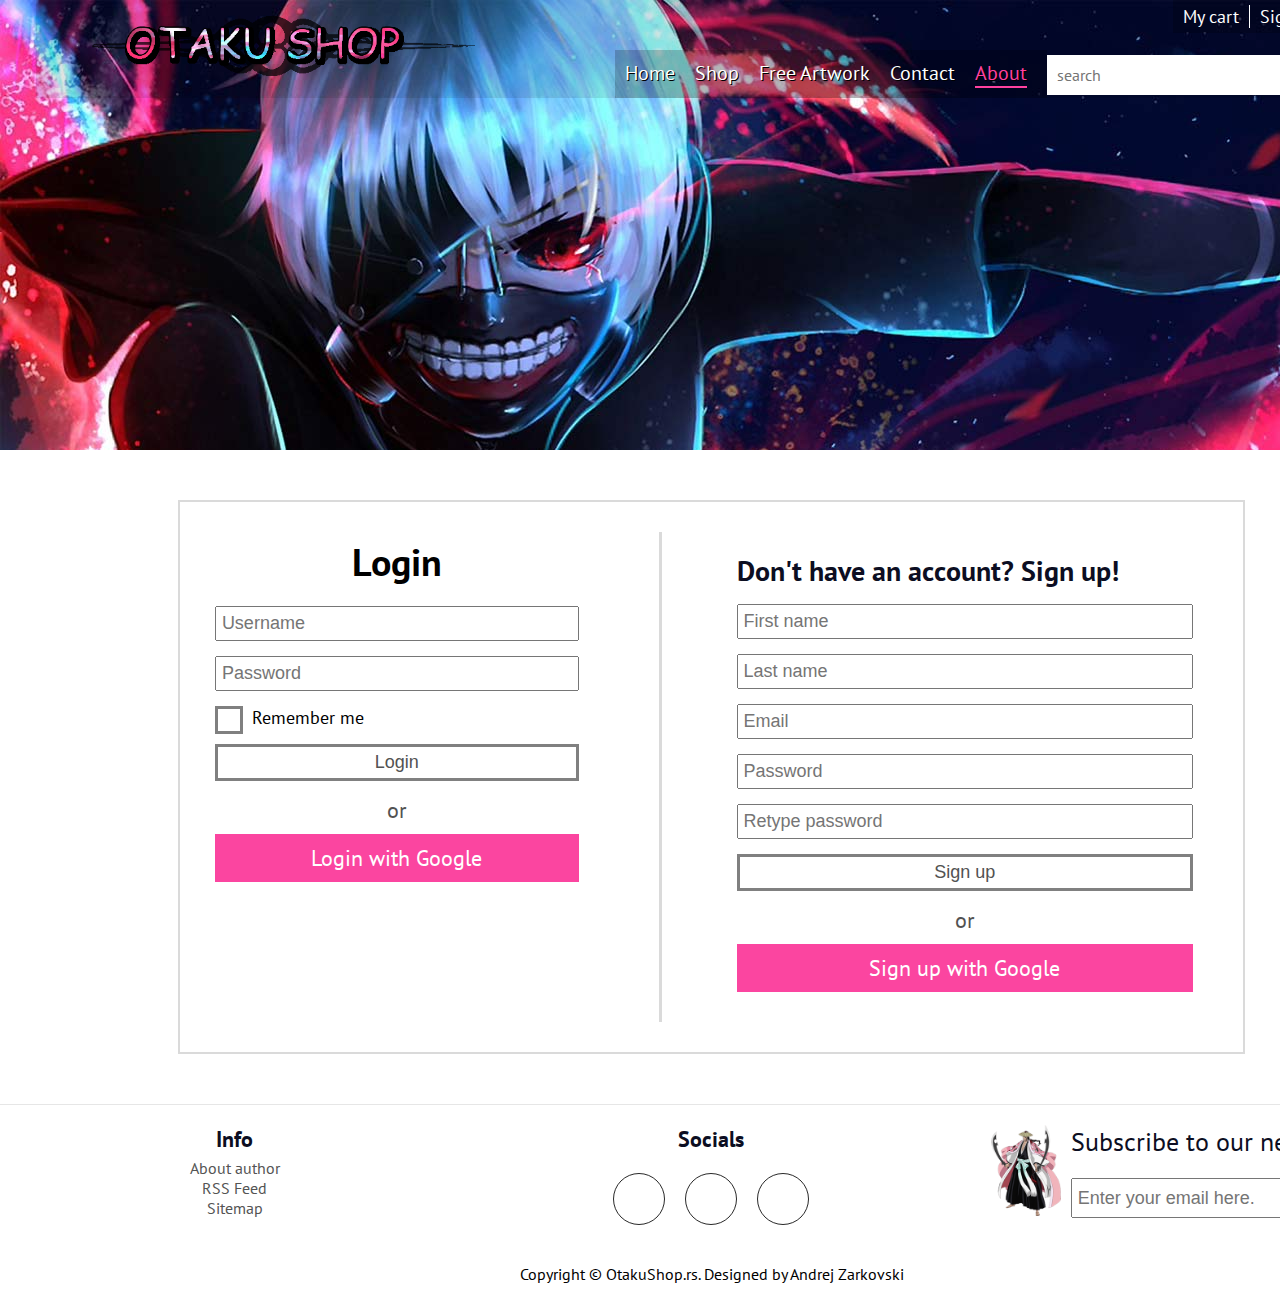
<file: login.html>
<!DOCTYPE html>
<html lang="en-US">
<head>
	<meta charset="utf-8" />
	<meta name="description" content="Login to our site or sign up to use the benefits of having an account on our site. Otaku shop is the only shop of this type in the region. We have the biggest and the most recent collection of manga." />
	<meta name="keywords" content="shop,manga,login,sign up" />
	<meta name="author" content="Andrej Zarkovski" />
	<title>Otaku Shop | Login &nbsp;&nbsp;&nbsp;&nbsp;&nbsp;&nbsp;&nbsp;&nbsp;&nbsp;&nbsp;&nbsp;&nbsp;&nbsp;&nbsp;&nbsp;&nbsp;&nbsp;&nbsp;&nbsp;&nbsp;&nbsp; shop shop manga manga manga</title>
	<link rel="shortcut icon" type="image/ico" href="favicon.ico"/>
	<link rel="stylesheet" href="https://use.fontawesome.com/releases/v5.5.0/css/all.css" integrity="sha384-B4dIYHKNBt8Bc12p+WXckhzcICo0wtJAoU8YZTY5qE0Id1GSseTk6S+L3BlXeVIU" crossorigin="anonymous">
	<link href="https://fonts.googleapis.com/css?family=PT+Sans" rel="stylesheet">
	<link rel="preload" as="image" href="img/background.jpg">
	<link rel="stylesheet" type="text/css"  href="css/style.css" />
</head>
<body>
    <header class="shortenedHeader">
		<div id="topWrapper">
			<div id="top" class="disable-animation">
				<div id="logo">
					<a href="index.html" title="Home"><img src="img/logo.png" alt="Logo"/></a>
				</div>
				<div id="searchAndLoginWrapper">
					<div id="loginWrapper">
						<a id="cart" href="#">My cart <i class="fas fa-shopping-cart"></i></a>
						<a id="signUp" href="login.html">Sign up</a>
						<a id="login" href="login.html">Login</a>
					</div>
					<div class="cleaner"></div>
					<div id="searchWrapper">
						<form action="">
							<input type="search" id="search" placeholder="search" autocomplete="off" />
							<button id="btnSearch" type="submit"><i class="fas fa-search"></i></button>
							<div class="cleaner"></div>
						</form>
					</div>
				</div>
				<nav id="headerNav">
					<ul>
						<li><a href="index.html">Home</a></li>
						<li><a href="shop.html">Shop</a></li>
						<li><a href="free-artwork.html">Free Artwork</a></li>
						<li><a href="contact.html">Contact</a></li>
						<li><a class="currentPage" href="about.html">About</a></li>
						<div class="cleaner"></div>
					</ul>
				</nav>
				<div class="cleaner"></div>
			</div>
		</div>
	</header>
	
	<main id="loginMain">
		<div id="login">
			<h1>Login</h1>
			<form class="formStyle" action="">
				<input type="text" placeholder="Username" />
				<input type="password" placeholder="Password" />
				<div class="myCheckbox loginCheckbox">
					<input type="checkbox"/>
					<span class="customCheckbox"><i class="fas fa-check"></i></span>
					<label>Remember me</label>
				</div>
				<input type="submit" value="Login" />
				<p>or</p>
				<div class="googleAccount unselectable">
					<p><i class="fab fa-google-plus-g"></i> Login with Google</p>
				</div>
			</form>
			
		</div>
		<div id="register">
			<h2>Don't have an account? Sign up!</h2>
			<form class="formStyle" action="">
				<input type="text" placeholder="First name" />
				<input type="text" placeholder="Last name" />
				<input type="email" placeholder="Email" />
				<input type="password" placeholder="Password" />
				<input type="password" placeholder="Retype password" />
				<input type="submit" value="Sign up" />
				<p>or</p>
				<div class="googleAccount unselectable">
					<p><i class="fab fa-google-plus-g"></i> Sign up with Google</p>
				</div>
			</form>
		</div>
	</main>
	
	<footer>
		<div id="footerContent">
			<div class="footerSection">
				<h3>Info</h3>
				<nav>
					<ul>
						<li><a href="about.html">About author</a></li>
						<li><a href="rss.xml" target="_blank">RSS Feed</a></li>
						<li><a href="sitemap.xml" target="_blank">Sitemap</a></li>
					</ul>
				</nav>
			</div>
			<div class="footerSection">
				<h3>Socials</h3>
				<ul id="socials">
					<li><a href="https://www.facebook.com" target="_blank"><i class="fab fa-facebook-f"></i></a></li>
					<li><a href="https://www.twitter.com" target="_blank"><i class="fab fa-twitter"></i></a></li>
					<li><a href="https://www.instagram.com" target="_blank"><i class="fab fa-instagram"></i></a></li>
				</ul>
			</div>
			<div id="newsletter" class="footerSection">
			<div>
				<img src="img/icons/kyouraku.png" alt="Anime icon"/>
			</div>
			<div id="newsletterContent">
				<p>Subscribe to our newsletter!</p>
				<form action="">
					<input type="email" id="newsletterEmail" placeholder="Enter your email here."/>
					<button id="btnNewsletterEmail" type="submit"><i class="fas fa-arrow-right"></i></button>
					<div class="cleaner"></div>
				</form>
			</div>
		</div>
		</div>
		<p id="copyright">Copyright &copy; OtakuShop.rs. Designed by Andrej Zarkovski </p>
	</footer>
	<!-- Global site tag (gtag.js) - Google Analytics -->
	<script async src="https://www.googletagmanager.com/gtag/js?id=UA-130640839-1"></script>
	<script>
	  window.dataLayer = window.dataLayer || [];
	  function gtag(){dataLayer.push(arguments);}
	  gtag('js', new Date());

	  gtag('config', 'UA-130640839-1');
	</script>
</body>
</html>
</file>
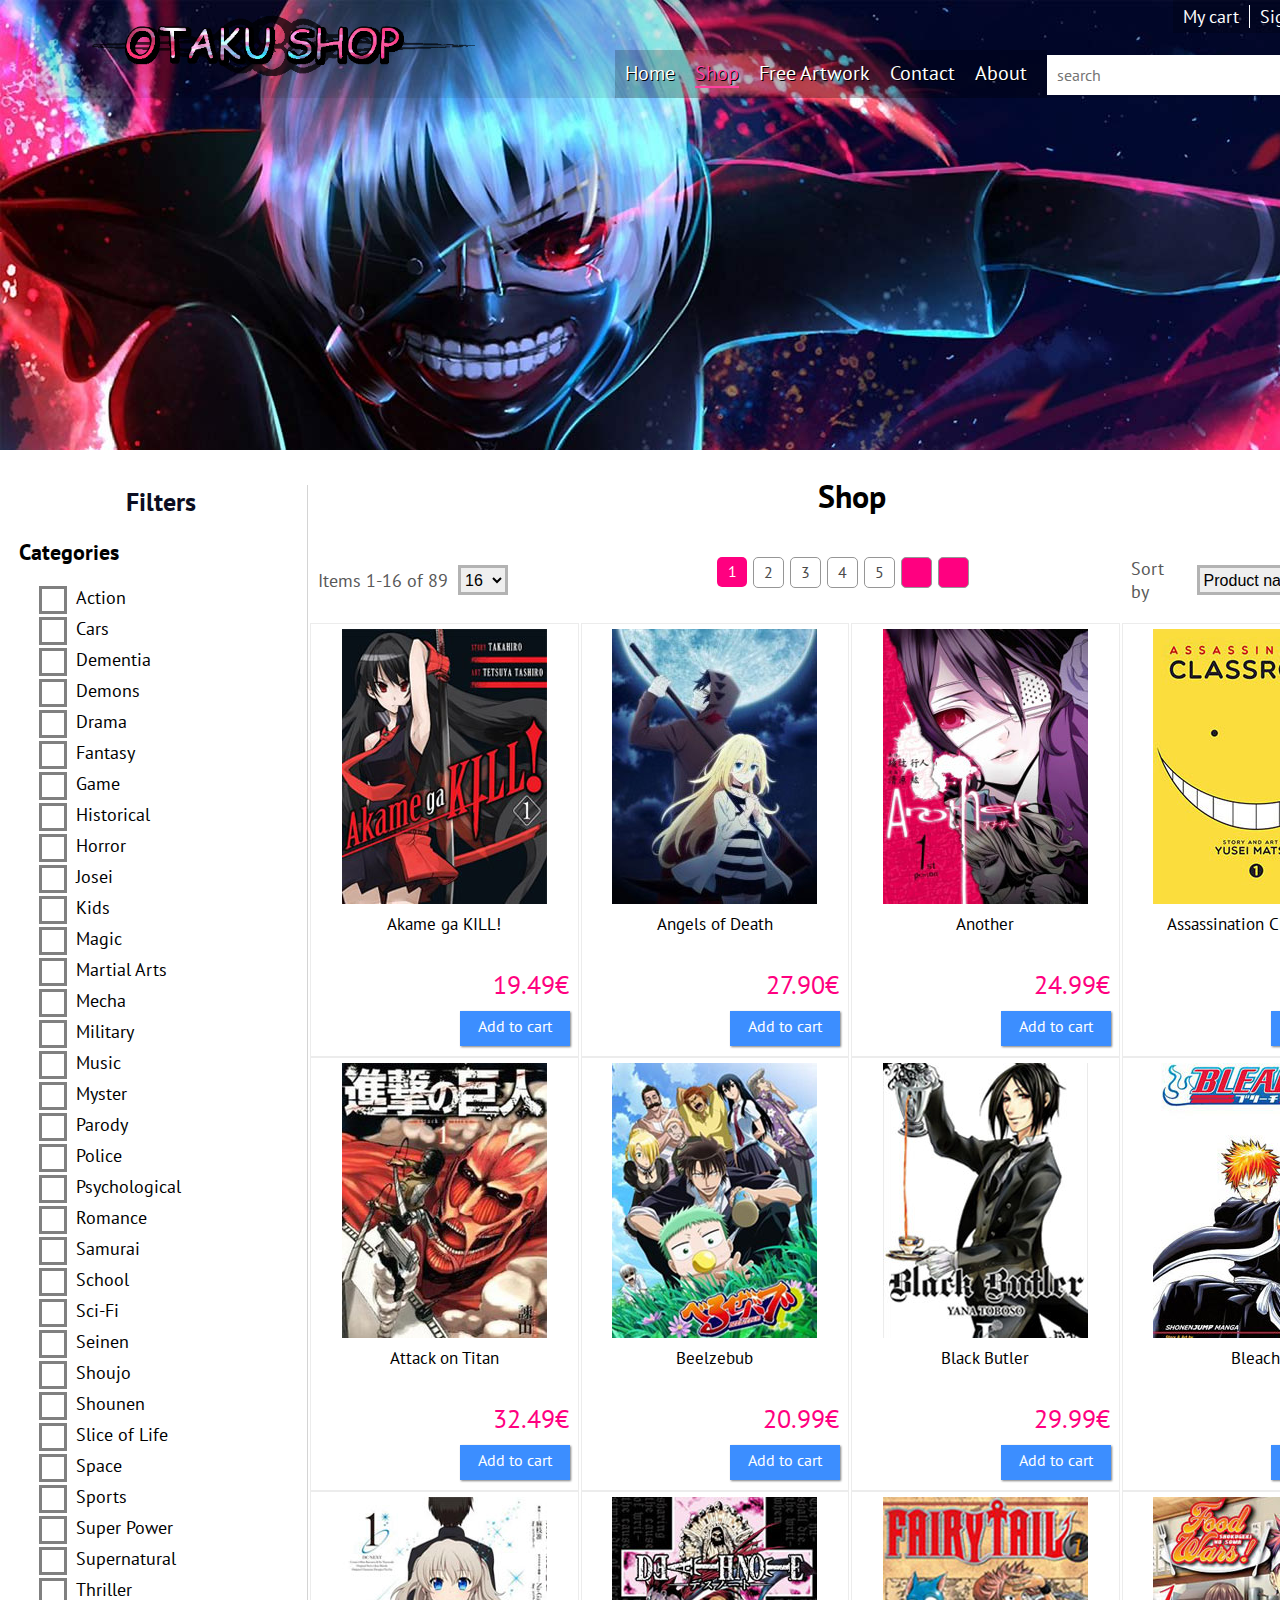
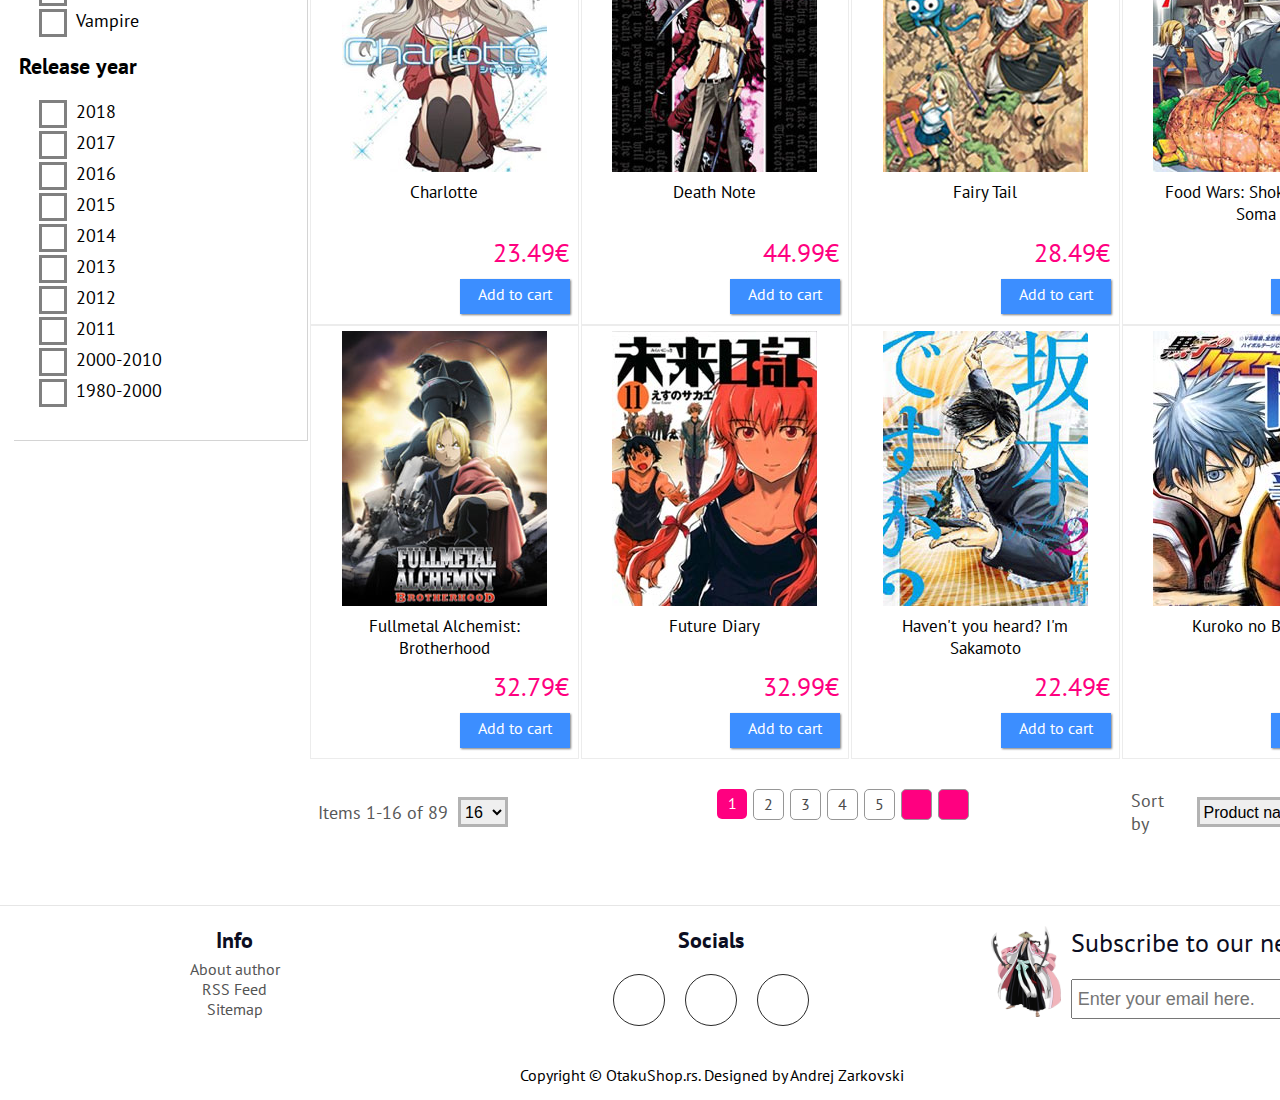
<file: shop.html>
<!DOCTYPE html>
<html lang="en-US">
<head>
	<meta charset="utf-8" />
	<meta name="description" content="Welcome to Otaku shop. Otaku shop is the only shop of this type in the region. We have the biggest and the most recent collection of manga. If you consider yourself an otaku, then this manga shop is the perfect place for you." />
	<meta name="keywords" content="shop,manga,otaku,anime,categories" />
	<meta name="author" content="Andrej Zarkovski" />
	<title>OtakuShop | Shop &nbsp;&nbsp;&nbsp;&nbsp;&nbsp;&nbsp;&nbsp;&nbsp;&nbsp;&nbsp;&nbsp;&nbsp;&nbsp;&nbsp;&nbsp;&nbsp;&nbsp;&nbsp;&nbsp;&nbsp;&nbsp; shop shop manga manga manga</title>
	<link rel="shortcut icon" type="image/ico" href="favicon.ico"/>
	<link rel="stylesheet" href="https://use.fontawesome.com/releases/v5.5.0/css/all.css" integrity="sha384-B4dIYHKNBt8Bc12p+WXckhzcICo0wtJAoU8YZTY5qE0Id1GSseTk6S+L3BlXeVIU" crossorigin="anonymous">
	<link href="https://fonts.googleapis.com/css?family=PT+Sans" rel="stylesheet">
	<link rel="preload" as="image" href="img/background.jpg">
	<link rel="stylesheet" type="text/css"  href="css/style.css" />
</head>
<body>
    <header class="shortenedHeader">
		<div id="topWrapper">
			<div id="top" class="disable-animation">
				<div id="logo">
					<a href="index.html" title="Home"><img src="img/logo.png" alt="Logo"/></a>
				</div>
				<div id="searchAndLoginWrapper">
					<div id="loginWrapper">
						<a id="cart" href="#">My cart <i class="fas fa-shopping-cart"></i></a>
						<a id="signUp" href="login.html">Sign up</a>
						<a id="login" href="login.html">Login</a>
					</div>
					<div class="cleaner"></div>
					<div id="searchWrapper">
						<form action="">
							<input type="search" id="search" placeholder="search" autocomplete="off" />
							<button id="btnSearch" type="submit"><i class="fas fa-search"></i></button>
							<div class="cleaner"></div>
						</form>
					</div>
				</div>
				<nav id="headerNav">
					<ul>
						<li><a href="index.html">Home</a></li>
						<li><a class="currentPage" href="#">Shop</a></li>
						<li><a href="free-artwork.html">Free Artwork</a></li>
						<li><a href="contact.html">Contact</a></li>
						<li><a href="about.html">About</a></li>
						<div class="cleaner"></div>
					</ul>
				</nav>
				<div class="cleaner"></div>
			</div>
		</div>
	</header>
	
	<main id="shopMain">
		<div id="filterWrapper">
			<h3>Filters</h3>
			<div class="filter">
				<h4>Categories</h4>
				<ul>
					<li>
						<div class="myCheckbox">
							<input type="checkbox"/>
							<span class="customCheckbox"><i class="fas fa-check"></i></span>
							<label>Action</label>
						</div>
					</li>
					<li>
						<div class="myCheckbox">
							<input type="checkbox"/>
							<span class="customCheckbox"><i class="fas fa-check"></i></span>
							<label>Cars</label>
						</div>
					</li>
					<li>
						<div class="myCheckbox">
							<input type="checkbox"/>
							<span class="customCheckbox"><i class="fas fa-check"></i></span>
							<label>Dementia</label>
						</div>
					</li>
					<li>
						<div class="myCheckbox">
							<input type="checkbox"/>
							<span class="customCheckbox"><i class="fas fa-check"></i></span>
							<label>Demons</label>
						</div>
					</li>
					<li>
						<div class="myCheckbox">
							<input type="checkbox"/>
							<span class="customCheckbox"><i class="fas fa-check"></i></span>
							<label>Drama</label>
						</div>
					</li>
					<li>
						<div class="myCheckbox">
							<input type="checkbox"/>
							<span class="customCheckbox"><i class="fas fa-check"></i></span>
							<label>Fantasy</label>
						</div>
					</li>
					<li>
						<div class="myCheckbox">
							<input type="checkbox"/>
							<span class="customCheckbox"><i class="fas fa-check"></i></span>
							<label>Game</label>
						</div>
					</li>
					<li>
						<div class="myCheckbox">
							<input type="checkbox"/>
							<span class="customCheckbox"><i class="fas fa-check"></i></span>
							<label>Historical</label>
						</div>
					</li>
					<li>
						<div class="myCheckbox">
							<input type="checkbox"/>
							<span class="customCheckbox"><i class="fas fa-check"></i></span>
							<label>Horror</label>
						</div>
					</li>
					<li>
						<div class="myCheckbox">
							<input type="checkbox"/>
							<span class="customCheckbox"><i class="fas fa-check"></i></span>
							<label>Josei</label>
						</div>
					</li>
					<li>
						<div class="myCheckbox">
							<input type="checkbox"/>
							<span class="customCheckbox"><i class="fas fa-check"></i></span>
							<label>Kids</label>
						</div>
					</li>
					<li>
						<div class="myCheckbox">
							<input type="checkbox"/>
							<span class="customCheckbox"><i class="fas fa-check"></i></span>
							<label>Magic</label>
						</div>
					</li>
					<li>
						<div class="myCheckbox">
							<input type="checkbox"/>
							<span class="customCheckbox"><i class="fas fa-check"></i></span>
							<label>Martial Arts</label>
						</div>
					</li>
					<li>
						<div class="myCheckbox">
							<input type="checkbox"/>
							<span class="customCheckbox"><i class="fas fa-check"></i></span>
							<label>Mecha</label>
						</div>
					</li>
					<li>
						<div class="myCheckbox">
							<input type="checkbox"/>
							<span class="customCheckbox"><i class="fas fa-check"></i></span>
							<label>Military</label>
						</div>
					</li>
					<li>
						<div class="myCheckbox">
							<input type="checkbox"/>
							<span class="customCheckbox"><i class="fas fa-check"></i></span>
							<label>Music</label>
						</div>
					</li>
					<li>
						<div class="myCheckbox">
							<input type="checkbox"/>
							<span class="customCheckbox"><i class="fas fa-check"></i></span>
							<label>Myster</label>
						</div>
					</li>
					<li>
						<div class="myCheckbox">
							<input type="checkbox"/>
							<span class="customCheckbox"><i class="fas fa-check"></i></span>
							<label>Parody</label>
						</div>
					</li>
					<li>
						<div class="myCheckbox">
							<input type="checkbox"/>
							<span class="customCheckbox"><i class="fas fa-check"></i></span>
							<label>Police</label>
						</div>
					</li>
					<li>
						<div class="myCheckbox">
							<input type="checkbox"/>
							<span class="customCheckbox"><i class="fas fa-check"></i></span>
							<label>Psychological</label>
						</div>
					</li>
					<li>
						<div class="myCheckbox">
							<input type="checkbox"/>
							<span class="customCheckbox"><i class="fas fa-check"></i></span>
							<label>Romance</label>
						</div>
					</li>
					<li>
						<div class="myCheckbox">
							<input type="checkbox"/>
							<span class="customCheckbox"><i class="fas fa-check"></i></span>
							<label>Samurai</label>
						</div>
					</li>
					<li>
						<div class="myCheckbox">
							<input type="checkbox"/>
							<span class="customCheckbox"><i class="fas fa-check"></i></span>
							<label>School</label>
						</div>
					</li>
					<li>
						<div class="myCheckbox">
							<input type="checkbox"/>
							<span class="customCheckbox"><i class="fas fa-check"></i></span>
							<label>Sci-Fi</label>
						</div>
					</li>
					<li>
						<div class="myCheckbox">
							<input type="checkbox"/>
							<span class="customCheckbox"><i class="fas fa-check"></i></span>
							<label>Seinen</label>
						</div>
					</li>
					<li>
						<div class="myCheckbox">
							<input type="checkbox"/>
							<span class="customCheckbox"><i class="fas fa-check"></i></span>
							<label>Shoujo</label>
						</div>
					</li>
					<li>
						<div class="myCheckbox">
							<input type="checkbox"/>
							<span class="customCheckbox"><i class="fas fa-check"></i></span>
							<label>Shounen</label>
						</div>
					</li>
					<li>
						<div class="myCheckbox">
							<input type="checkbox"/>
							<span class="customCheckbox"><i class="fas fa-check"></i></span>
							<label>Slice of Life</label>
						</div>
					</li>
					<li>
						<div class="myCheckbox">
							<input type="checkbox"/>
							<span class="customCheckbox"><i class="fas fa-check"></i></span>
							<label>Space</label>
						</div>
					</li>
					<li>
						<div class="myCheckbox">
							<input type="checkbox"/>
							<span class="customCheckbox"><i class="fas fa-check"></i></span>
							<label>Sports</label>
						</div>
					</li>
					<li>
						<div class="myCheckbox">
							<input type="checkbox"/>
							<span class="customCheckbox"><i class="fas fa-check"></i></span>
							<label>Super Power</label>
						</div>
					</li>
					<li>
						<div class="myCheckbox">
							<input type="checkbox"/>
							<span class="customCheckbox"><i class="fas fa-check"></i></span>
							<label>Supernatural</label>
						</div>
					</li>
					<li>
						<div class="myCheckbox">
							<input type="checkbox"/>
							<span class="customCheckbox"><i class="fas fa-check"></i></span>
							<label>Thriller</label>
						</div>
					</li>
					<li>
						<div class="myCheckbox">
							<input type="checkbox"/>
							<span class="customCheckbox"><i class="fas fa-check"></i></span>
							<label>Vampire</label>
						</div>
					</li>
				</ul>
			</div>
			<div class="filter">
				<h4>Release year</h4>
				<ul>
					<li>
						<div class="myCheckbox">
							<input type="checkbox"/>
							<span class="customCheckbox"><i class="fas fa-check"></i></span>
							<label>2018</label>
						</div>
					</li>
					<li>
						<div class="myCheckbox">
							<input type="checkbox"/>
							<span class="customCheckbox"><i class="fas fa-check"></i></span>
							<label>2017</label>
						</div>
					</li>
					<li>
						<div class="myCheckbox">
							<input type="checkbox"/>
							<span class="customCheckbox"><i class="fas fa-check"></i></span>
							<label>2016</label>
						</div>
					</li>
					<li>
						<div class="myCheckbox">
							<input type="checkbox"/>
							<span class="customCheckbox"><i class="fas fa-check"></i></span>
							<label>2015</label>
						</div>
					</li>
					<li>
						<div class="myCheckbox">
							<input type="checkbox"/>
							<span class="customCheckbox"><i class="fas fa-check"></i></span>
							<label>2014</label>
						</div>
					</li>
					<li>
						<div class="myCheckbox">
							<input type="checkbox"/>
							<span class="customCheckbox"><i class="fas fa-check"></i></span>
							<label>2013</label>
						</div>
					</li>
					<li>
						<div class="myCheckbox">
							<input type="checkbox"/>
							<span class="customCheckbox"><i class="fas fa-check"></i></span>
							<label>2012</label>
						</div>
					</li>
					<li>
						<div class="myCheckbox">
							<input type="checkbox"/>
							<span class="customCheckbox"><i class="fas fa-check"></i></span>
							<label>2011</label>
						</div>
					</li>
					<li>
						<div class="myCheckbox">
							<input type="checkbox"/>
							<span class="customCheckbox"><i class="fas fa-check"></i></span>
							<label>2000-2010</label>
						</div>
					</li>
					<li>
						<div class="myCheckbox">
							<input type="checkbox"/>
							<span class="customCheckbox"><i class="fas fa-check"></i></span>
							<label>1980-2000</label>
						</div>
					</li>
				
				</ul>
			</div>
		</div>
		<div id="productsWrapper">
			<div id="shopTitle">
				<h1>Shop</h1>
			</div>
			<div class="shopNav">
				<div class="productFilter">
					<span>Items 1-16 of 89</span>
					<select>
						<option value="16" selected>16</option>
						<option value="24">24</option>
						<option value="32">32</option>
					</select>
				</div>
				<div class="shopPage">
					<ul>
						<li class="currentPage"><span>1</span></li>
						<li><span>2</span></li>
						<li><span>3</span></li>
						<li><span>4</span></li>
						<li><span>5</span></li>
						<li class="next"><span><i class="fas fa-angle-right"></i></span></li>
						<li class="next"><span><i class="fas fa-angle-double-right"></i></span></li>
					</ul>
				</div>
				<div class="productFilter">
					<span>Sort by</span>
					<select class="productSort">
						<option>Product name A-Z</option>
						<option>Product name Z-A</option>
						<option>Price ascending</option>
						<option>Price descendnig</option>
					</select>
				</div>
			</div>
			<div class="itemList">
				<div class="item nonDiscountedItem">
					<figure class="itemImg">
						<img src="img/manga-covers/akame-ga-kill.jpg" alt="Product cover" />
						<figcaption class="itemTitle unselectable"><h3>Akame ga KILL!</h3></figcaption>
					</figure>
					
					<div class="priceAndRatings">
						<span class="ratings">
							<i class="fas fa-star"></i>
							<i class="fas fa-star"></i>
							<i class="fas fa-star"></i>
							<i class="fas fa-star-half-alt"></i>
							<i class="far fa-star"></i>
						</span>
						<span class="price">19.49&euro;</span>
					</div>
					<span class="viewMore unselectable">
						Add to cart <i class="fas fa-shopping-cart"></i>
					</span>
				</div>
				<div class="item nonDiscountedItem">
						<figure class="itemImg">
							<img src="img/manga-covers/angels-of-death.jpg" alt="Product cover" />
							<figcaption class="itemTitle unselectable"><h3>Angels of Death</h3></figcaption>
						</figure>
						<div class="priceAndRatings">
							<span class="ratings">
								<i class="fas fa-star"></i>
								<i class="fas fa-star"></i>
								<i class="fas fa-star"></i>
								<i class="fas fa-star"></i>
								<i class="far fa-star"></i>
							</span>
							<span class="price">27.90&euro;</span>
						</div>
						<span class="viewMore unselectable">
							Add to cart <i class="fas fa-shopping-cart"></i>
						</span>
					</div>
				<div class="item nonDiscountedItem">
					<figure class="itemImg">
						<img src="img/manga-covers/another.jpg" alt="Product cover" />
						<figcaption class="itemTitle unselectable"><h3>Another</h3></figcaption>
					</figure>
					
					<div class="priceAndRatings">
						<span class="ratings">
							<i class="fas fa-star"></i>
							<i class="fas fa-star"></i>
							<i class="fas fa-star"></i>
							<i class="fas fa-star"></i>
							<i class="far fa-star"></i>
						</span>
						<span class="price">24.99&euro;</span>
					</div>
					<span class="viewMore unselectable">
						Add to cart <i class="fas fa-shopping-cart"></i>
					</span>
				</div>
				<div class="item nonDiscountedItem">
					<figure class="itemImg">
						<img src="img/manga-covers/assassination-classroom.jpg" alt="Product cover" />
						<figcaption class="itemTitle unselectable"><h3>Assassination Classroom</h3></figcaption>
					</figure>
					
					<div class="priceAndRatings">
						<span class="ratings">
							<i class="fas fa-star"></i>
							<i class="fas fa-star"></i>
							<i class="fas fa-star"></i>
							<i class="fas fa-star"></i>
							<i class="far fa-star"></i>
						</span>
						<span class="price">21.49&euro;</span>
					</div>
					<span class="viewMore unselectable">
						Add to cart <i class="fas fa-shopping-cart"></i>
					</span>
				</div>
				<div class="item nonDiscountedItem">
					<figure class="itemImg">
						<img src="img/manga-covers/attack-on-titan.jpg" alt="Product cover" />
						<figcaption class="itemTitle unselectable"><h3>Attack on Titan</h3></figcaption>
					</figure>
					
					<div class="priceAndRatings">
						<span class="ratings">
							<i class="fas fa-star"></i>
							<i class="fas fa-star"></i>
							<i class="fas fa-star"></i>
							<i class="fas fa-star"></i>
							<i class="fas fa-star"></i>
						</span>
						<span class="price">32.49&euro;</span>
					</div>
					<span class="viewMore unselectable">
						Add to cart <i class="fas fa-shopping-cart"></i>
					</span>
				</div>
				<div class="item nonDiscountedItem">
					<figure class="itemImg">
						<img src="img/manga-covers/beelzebub.jpg" alt="Product cover" />
						<figcaption class="itemTitle unselectable"><h3>Beelzebub</h3></figcaption>
					</figure>
					
					<div class="priceAndRatings">
						<span class="ratings">
							<i class="fas fa-star"></i>
							<i class="fas fa-star"></i>
							<i class="fas fa-star"></i>
							<i class="far fa-star"></i>
							<i class="far fa-star"></i>
						</span>
						<span class="price">20.99&euro;</span>
					</div>
					<span class="viewMore unselectable">
						Add to cart <i class="fas fa-shopping-cart"></i>
					</span>
				</div>
				<div class="item nonDiscountedItem">
					<figure class="itemImg">
						<img src="img/manga-covers/black-butler.jpg" alt="Product cover" />
						<figcaption class="itemTitle unselectable"><h3>Black Butler</h3></figcaption>
					</figure>
					
					<div class="priceAndRatings">
						<span class="ratings">
							<i class="fas fa-star"></i>
							<i class="fas fa-star"></i>
							<i class="fas fa-star"></i>
							<i class="fas fa-star"></i>
							<i class="fas fa-star"></i>
						</span>
						<span class="price">29.99&euro;</span>
					</div>
					<span class="viewMore unselectable">
						Add to cart <i class="fas fa-shopping-cart"></i>
					</span>
				</div>
				<div class="item nonDiscountedItem">
					<figure class="itemImg">
						<img src="img/manga-covers/bleach.jpg" alt="Product cover" />
						<figcaption class="itemTitle unselectable"><h3>Bleach</h3></figcaption>
					</figure>
					
					<div class="priceAndRatings">
						<span class="ratings">
							<i class="fas fa-star"></i>
							<i class="fas fa-star"></i>
							<i class="fas fa-star"></i>
							<i class="fas fa-star"></i>
							<i class="fas fa-star-half-alt"></i>
						</span>
						<span class="price">39.90&euro;</span>
					</div>
					<span class="viewMore unselectable">
						Add to cart <i class="fas fa-shopping-cart"></i>
					</span>
				</div>
				<div class="item nonDiscountedItem">
					<figure class="itemImg">
						<img src="img/manga-covers/charlotte.jpg" alt="Product cover" />
						<figcaption class="itemTitle unselectable"><h3>Charlotte</h3></figcaption>
					</figure>
					
					<div class="priceAndRatings">
						<span class="ratings">
							<i class="fas fa-star"></i>
							<i class="fas fa-star"></i>
							<i class="fas fa-star"></i>
							<i class="fas fa-star"></i>
							<i class="far fa-star"></i>
						</span>
						<span class="price">23.49&euro;</span>
					</div>
					<span class="viewMore unselectable">
						Add to cart <i class="fas fa-shopping-cart"></i>
					</span>
				</div>
				<div class="item nonDiscountedItem">
					<figure class="itemImg">
						<img src="img/manga-covers/death-note.jpg" alt="Product cover" />
						<figcaption class="itemTitle unselectable"><h3>Death Note</h3></figcaption>
					</figure>
					
					<div class="priceAndRatings">
						<span class="ratings">
							<i class="fas fa-star"></i>
							<i class="fas fa-star"></i>
							<i class="fas fa-star"></i>
							<i class="fas fa-star"></i>
							<i class="fas fa-star"></i>
						</span>
						<span class="price">44.99&euro;</span>
					</div>
					<span class="viewMore unselectable">
						Add to cart <i class="fas fa-shopping-cart"></i>
					</span>
				</div>
				<div class="item nonDiscountedItem">
					<figure class="itemImg">
						<img src="img/manga-covers/fairy-tail.jpg" alt="Product cover" />
						<figcaption class="itemTitle unselectable"><h3>Fairy Tail</h3></figcaption>
					</figure>
					
					<div class="priceAndRatings">
						<span class="ratings">
							<i class="fas fa-star"></i>
							<i class="fas fa-star"></i>
							<i class="fas fa-star"></i>
							<i class="fas fa-star"></i>
							<i class="far fa-star"></i>
						</span>
						<span class="price">28.49&euro;</span>
					</div>
					<span class="viewMore unselectable">
						Add to cart <i class="fas fa-shopping-cart"></i>
					</span>
				</div>
				<div class="item nonDiscountedItem">
					<figure class="itemImg">
						<img src="img/manga-covers/food-wars.jpg" alt="Product cover" />
						<figcaption class="itemTitle unselectable"><h3>Food Wars: Shokugeki no Soma</h3></figcaption>
					</figure>
					
					<div class="priceAndRatings">
						<span class="ratings">
							<i class="fas fa-star"></i>
							<i class="fas fa-star"></i>
							<i class="fas fa-star"></i>
							<i class="fas fa-star"></i>
							<i class="far fa-star"></i>
						</span>
						<span class="price">23.49&euro;</span>
					</div>
					<span class="viewMore unselectable">
						Add to cart <i class="fas fa-shopping-cart"></i>
					</span>
				</div>
				<div class="item nonDiscountedItem">
					<figure class="itemImg">
						<img src="img/manga-covers/fmab.jpg" alt="Product cover" />
						<figcaption class="itemTitle unselectable"><h3>Fullmetal Alchemist: Brotherhood</h3></figcaption>
					</figure>
					
					<div class="priceAndRatings">
						<span class="ratings">
							<i class="fas fa-star"></i>
							<i class="fas fa-star"></i>
							<i class="fas fa-star"></i>
							<i class="fas fa-star"></i>
							<i class="fas fa-star"></i>
						</span>
						<span class="price">32.79&euro;</span>
					</div>
					<span class="viewMore unselectable">
						Add to cart <i class="fas fa-shopping-cart"></i>
					</span>
				</div>
				<div class="item nonDiscountedItem">
					<figure class="itemImg">
						<img src="img/manga-covers/mirai-nikki.jpg" alt="Product cover" />
						<figcaption class="itemTitle unselectable"><h3>Future Diary</h3></figcaption>
					</figure>
					
					<div class="priceAndRatings">
						<span class="ratings">
							<i class="fas fa-star"></i>
							<i class="fas fa-star"></i>
							<i class="fas fa-star"></i>
							<i class="fas fa-star"></i>
							<i class="far fa-star"></i>
						</span>
						<span class="price">32.99&euro;</span>
					</div>
					<span class="viewMore unselectable">
						Add to cart <i class="fas fa-shopping-cart"></i>
					</span>
				</div>
				<div class="item nonDiscountedItem">
					<figure class="itemImg">
						<img src="img/manga-covers/sakamoto.jpg" alt="Product cover" />
						<figcaption class="itemTitle unselectable"><h3>Haven't you heard? I'm Sakamoto</h3></figcaption>
					</figure>
					
					<div class="priceAndRatings">
						<span class="ratings">
							<i class="fas fa-star"></i>
							<i class="fas fa-star"></i>
							<i class="fas fa-star"></i>
							<i class="fas fa-star-half-alt"></i>
							<i class="far fa-star"></i>
						</span>
						<span class="price">22.49&euro;</span>
					</div>
					<span class="viewMore unselectable">
						Add to cart <i class="fas fa-shopping-cart"></i>
					</span>
				</div>
				<div class="item nonDiscountedItem">
					<figure class="itemImg">
						<img src="img/manga-covers/kuroko.jpg" alt="Product cover" />
						<figcaption class="itemTitle unselectable"><h3>Kuroko no Basket</h3></figcaption>
					</figure>
					
					<div class="priceAndRatings">
						<span class="ratings">
							<i class="fas fa-star"></i>
							<i class="fas fa-star"></i>
							<i class="fas fa-star"></i>
							<i class="fas fa-star"></i>
							<i class="fas fa-star"></i>
						</span>
						<span class="price">34.99&euro;</span>
					</div>
					<span class="viewMore unselectable">
						Add to cart <i class="fas fa-shopping-cart"></i>
					</span>
				</div>
				<div class="cleaner"></div>
			</div>
			<div class="shopNav">
				<div class="productFilter">
					<span>Items 1-16 of 89</span>
					<select>
						<option value="16" selected>16</option>
						<option value="24">24</option>
						<option value="32">32</option>
					</select>
				</div>
				<div class="shopPage">
					<ul>
						<li class="currentPage"><span>1</span></li>
						<li><span>2</span></li>
						<li><span>3</span></li>
						<li><span>4</span></li>
						<li><span>5</span></li>
						<li class="next"><span><i class="fas fa-angle-right"></i></span></li>
						<li class="next"><span><i class="fas fa-angle-double-right"></i></span></li>
					</ul>
				</div>
				<div class="productFilter">
					<span>Sort by</span>
					<select class="productSort">
						<option>Product name A-Z</option>
						<option>Product name Z-A</option>
						<option>Price ascending</option>
						<option>Price descendnig</option>
					</select>
				</div>
			</div>
		</div>
		<div class="cleaner"></div>
	</main>
	
	<footer>
		<div id="footerContent">
			<div class="footerSection">
				<h3>Info</h3>
				<nav>
					<ul>
						<li><a href="about.html">About author</a></li>
						<li><a href="rss.xml" target="_blank">RSS Feed</a></li>
						<li><a href="sitemap.xml" target="_blank">Sitemap</a></li>
					</ul>
				</nav>
			</div>
			<div class="footerSection">
				<h3>Socials</h3>
				<ul id="socials">
					<li><a href="https://www.facebook.com" target="_blank"><i class="fab fa-facebook-f"></i></a></li>
					<li><a href="https://www.twitter.com" target="_blank"><i class="fab fa-twitter"></i></a></li>
					<li><a href="https://www.instagram.com" target="_blank"><i class="fab fa-instagram"></i></a></li>
				</ul>
			</div>
			<div id="newsletter" class="footerSection">
			<div>
				<img src="img/icons/kyouraku.png" alt="Anime icon"/>
			</div>
			<div id="newsletterContent">
				<p>Subscribe to our newsletter!</p>
				<form action="">
					<input type="email" id="newsletterEmail" placeholder="Enter your email here."/>
					<button id="btnNewsletterEmail" type="submit"><i class="fas fa-arrow-right"></i></button>
					<div class="cleaner"></div>
				</form>
			</div>
		</div>
		</div>
		<p id="copyright">Copyright &copy; OtakuShop.rs. Designed by Andrej Zarkovski </p>
	</footer>
	<!-- Global site tag (gtag.js) - Google Analytics -->
	<script async src="https://www.googletagmanager.com/gtag/js?id=UA-130640839-1"></script>
	<script>
	  window.dataLayer = window.dataLayer || [];
	  function gtag(){dataLayer.push(arguments);}
	  gtag('js', new Date());

	  gtag('config', 'UA-130640839-1');
	</script>
</body>
</html>
</file>
<file: css/style.css>
*{
	margin: 0px;
	padding: 0px;
}

html{
	height: 100%;
	width: 100%;
}
body{
	height: 100%;
	width: 1423px;
	margin: 0px auto;
	font-family: 'PT Sans', sans-serif;
	color: #000;
	overflow-x: hidden;
}
h2,h3{
	color: #0C0E22;
}
ul{
	list-style-type: none;
}
a{
	text-decoration: none;
}

.cleaner{
	clear:both;
}

input[type="search"]::-webkit-search-cancel-button {display: none;}
/* HEADER */

header{
	position: relative;
	width: 100%;
	height: 600px;
	background-image: url('../img/background.jpg');
	background-size: cover;
	background-repeat: no-repeat;
}

.shortenedHeader{
	height: 450px;
}
#topWrapper{
	position:relative;
	width: 95%;
	margin: 0px auto;

}
#top{
	position: absolute;
	top: 0px;
	left: 0px;
	background: rgba(0,0,0,0.1);
	width: 100%;
	animation: topFadeIn;
	animation-fill-mode: both;
	animation-duration: 1.5s;
	animation-delay: 0.5s;
	
}
#logo{
	float: left;
	margin: 16px 0px;
	margin-left: 40px;
}

#logo img{
	height: 60px;
}

#headerNav{
	float: right;
	margin-top: 50px;
	padding-right: 10px;
	background: rgba(0,0,0,0.2);
}
#headerNav ul li{
	float: left;
}

#headerNav ul li a{
	display: block;
	color: #FFF;
	font-size: 20px;
	text-shadow:1px 1px #000;
	text-transform: capitalize;
	margin: 10px 10px;
	
}

#headerNav ul li a.currentPage{
	color:#ff41a0;
	border-bottom: 2px solid #ff41a0;
}

#headerNav ul li a:hover{
	color:#ff41a0;
	border-bottom: 2px solid #ff41a0;
	margin-bottom: 10px;
}


#searchAndLoginWrapper{
	float: right;
}

#loginWrapper{
	float: right;
	padding: 5px;
	background: rgba(0,0,0,0.2);
}

#loginWrapper a{
	color: #FFF;
	margin-left: 5px;
	font-size: 18px;
}

#loginWrapper a:hover{
	color: #ff41a0;
}

#signUp{
	border-left: 1px solid white;
	padding-left: 10px;
}

#login{
	padding: 5px;
}

#searchWrapper{
	margin-top: 22px;
}

#search{
	float: left;
	font-size: 16px;
	font-family: 'PT Sans', sans-serif;
	padding: 10px 0px;
	padding-left: 10px;
	width: 300px;
	height: 40px;
	border: none;
}

#search:focus{
	outline: none;
}

#btnSearch{
	background-color: #ff1288;
	float: left;
	width: 40px;
	height: 40px;
	margin: 0px;
	border: none;
}

#btnSearch i{
	color: #FFF;
}

#slogan{
	position: absolute;
	bottom: 10%;
	left: 15%;
	overflow: hidden;
	animation: sloganFadeIn;
	animation-duration: 1.5s;
	animation-delay: 1.5s;
	animation-fill-mode: both;
}
#slogan h1, #slogan p{
	display: inline;
	color:#FFF;
	font-weight: bold;
	text-shadow: 2px 2px #000;
	font-family: 'Mukta', sans-serif;
	font-size: 32px;
	letter-spacing: 2px;
	
	line-height: 1.5;
}
#slogan h1{
	color:#ff1288;
}
#slogan span{
	color:#ff1288;
	text-shadow: 2.5px 2.5px #000;
	
}


/* ----------------------------------------------------------- HOME ------------------------------------------------------- */
#contentWrapper{
	width: 95%;
	margin: 0px auto;
}

/* MAIN */
#homeMain{
	float: left;
	width:69.5%;
	margin: 30px 0.5%;
}

.itemWrapper{
	width: 99%;
	margin-top: 50px;
	margin-bottom: 80px;
}

.itemWrapper h2{
	color: #0C0E22;
	font-size: 26px;
	margin-bottom: 10px;
}

.itemList{
	width: 100%;
}

.itemList .item{
	float: left;
	width: 24.5%;
	border: 1px solid #ececec;
	margin-left: 2px;
	text-align: center;
}

.itemList .item:hover{
	border: 1px solid #c7c7c7;
	box-shadow: 1px 1px 5px #808080;
}

.itemImg{
	width: 205px;
	margin:0px auto;
	margin-top: 5px;
	margin-bottom: 5px;
	
}
.itemImg img{
	cursor: pointer;
}

.itemTitle h3{
	color: #000;
	font-size: 17px;
	font-weight: normal;
	padding-top: 5px;
	box-sizing: border-box;
}
.itemTitle:hover{
	cursor: pointer;
	color: #505050;
}

.discountPrice{
	display: block;
	text-align: right;
	font-size: 16px;
	margin-top: 10px;
	padding-right: 10px;
	text-decoration: line-through;
	color: #585858;
}

.priceAndRatings{
	width: 100%;
	display: flex;
	align-items: center;
	justify-content: space-between;
}

.ratings{
	margin-left: 10px;
	cursor: default;
	-webkit-user-select: none;
	-moz-user-select: none;
	-ms-user-select: none;
}

.ratings i{
	/*color: #ff3636;*/
	color: #FF0080;
}

.price{
	font-size: 26px;
	/*color: #FF0000;*/
	color: #FF0080;
	margin-right: 9px;
}

.viewMore{
	float: right;
	width: 100px;
	height: 25px;
	margin-top: 10px;
	margin-right: 8px;
	margin-bottom: 10px;
	box-shadow: 0.5px 0.5px 2px #808080;
	padding: 5px;
	/*background-color: #86b7fa;*/
	background-color:#3c8eff;
	color: #FFF;
	cursor: default;
}

.viewMore:hover{
	/*background-color: #69a6fb;*/
	background-color:#237fff;
	cursor: pointer;
}


.nonDiscountedItem .priceAndRatings{
	margin-top: 30px;
}
.nonDiscountedItem .itemImg .itemTitle{
	height: 30px;
}
/* SIDEBAR */

#sidebar{
	float: right;
	width: 28%;
	margin: 30px 0.5%;
}

.sidebarSection{
	width: 100%;
	margin-top: 50px;
	padding-bottom: 20px;
	border-left: 1px solid #e6e6e6;
	border-bottom: 1px solid #e6e6e6;
}
.sidebarSection:hover{
	border-left: 1px solid #d2d2d2;
	border-bottom: 1px solid #d2d2d2;
	/*box-shadow: 1px 0px 5px #808080;*/

}

.sidebarSection h3{
	font-size:24px;
	color: #0C0E22;
	margin-bottom: 15px;
	text-align: center;
}

#newsWrapper{
	text-align: center;
}

.news{
	width:95%;
	margin: 0px auto;
	margin-bottom: 20px;
}
.news p{
	font-size: 18px;
	color: #00274e;
	text-transform: capitalize;
}
.news p:hover{
	text-decoration: underline;
	cursor: pointer;
}

#upcomingMangas{
	position: relative;
}
#upcomingMangas h4{
	margin-top: 20px;
	margin-left: 30px;
	margin-bottom: 10px;
	/*color: #ff2400;*/
	color:#FF0080;
	font-size: 20px;
}
#upcomingMangas ul{
	margin-left: 40px;
}
#upcomingMangas ul li{
	margin: 2px 0px;
	color: #383838;
}

#upcomingMangas div:first-child{
	position: absolute;
	right:-120px;
	top: -20px;
	width: 200px;
	height: 351px;
	background-image:url("../img/icons/uzumaki-boruto.png");	
}
#upcomingMangas div:first-child img{
	width: 200px;
}

/*FOOTER*/
#footerContent{
	display: flex;
	width: 100%;
	margin-top: 50px;
	justify-content: space-between;
	border-top: 1px solid #e6e6e6;
}

.footerSection{
	float: left;
	width:33%;
	padding: 20px 50px;
	text-align: center;
	box-sizing: border-box;
}
.footerSection h3{
	font-size:22px;
}

.footerSection nav ul {
	margin-top: 5px;
}
.footerSection nav ul li a{
	color: #545454;
}
.footerSection nav ul li a:hover{
	color: #000;
}

#socials{
	display: flex;
	justify-content: center;
	margin-top: 20px;
}


#socials li{
	margin: 0px 10px;
}

#socials li a{
	display: inline-block;
	width: 50px;
	height: 50px;
	text-align: center;

	border: 1px solid #292929;
	border-radius: 50%;
}

#socials li a i{
	color: #000;
	font-size: 22px;
	margin-top: 13px;
}

#socials li:hover{
	cursor: pointer;
}

#socials li:nth-child(1):hover a{
	background-color: #4267b2;
	border: 1px solid #4267b2;
}
#socials li:nth-child(2):hover a{
	background-color: #4da6e9;
	border: 1px solid #4da6e9;
}
#socials li:nth-child(3):hover a{
	background-color: #FF0080;
	border: 1px solid #fd2c79;
}
#socials li:hover a i{
	color: #FFF;
}

#newsletter{
	padding-left: 0px;
	padding-right: 0px;
	text-align: left;
	display:flex;
	justify-content: center;
}
#newsletter img{
	width: 70px;
}
#newsletterContent{
	margin-left: 10px;
}
#newsletterContent p {
	font-size: 26px;
	color:#0C0E22;
}
#newsletterContent form{
	margin-top: 20px;
	display: flex;
}

#newsletterEmail{
	font-size: 18px;
	height: 40px;
	width: 275px;
	padding-left: 5px;
	box-sizing: border-box;
}
#btnNewsletterEmail{
	height: 40px;
	width: 40px;
	border: none;
	/*background-color: #ff5100;*/
	background-color: #FF0080;
}
#btnNewsletterEmail i{
	color: #FFF;
	
}
#copyright{
	text-align: center;
	padding: 15px;
}

/* ------------------------------------------------------  				SHOP			------------------------------ */

#shopMain{
	width: 98%;
	margin: 0px auto;

}

#filterWrapper{
	width: 21%;
	float:left;
	margin-top: 35px;
	padding-bottom: 30px;
	border-right: 1px solid #d4d4d4;
	border-bottom: 1px solid #d4d4d4;
	
	/*background: red;*/
}
#productsWrapper{
	width:78%;
	float:left;
	margin-top: 25px;
	/*background: black;*/
}

#shopTitle{
	width: 100%;
	text-align:center;
	margin-bottom: 40px;
}
#shopTitle h1{
	font-size: 32px;
}

.shopNav{
	display: flex;
	justify-content: space-between;
	margin-top: 30px;
	margin-bottom: 20px;
}
.shopNav div{
	width: 275px;
}

.productFilter{
	display: flex;
	align-items: center;
}

.productFilter span{
	margin: 0px 10px;
	color: #585858;
	font-size: 18px;
}
.productFilter select{
	height: 30px;
	width: 50px;
	font-size: 16px;
	border: 3px solid #b3b3b3;
}
.productFilter select:focus{
	border: 3px solid #FF0080;
	outline: none;
}

.shopNav ul{
	display:flex;
}

.shopNav ul li{
	display: block;
	width: 25px;
	height: 25px;
	border: 1px solid #969696;
	border-radius: 5px;
	padding-top: 4px;
	padding-left: 2px;
	padding-right: 2px;
	margin: 0px 3px;
	cursor: pointer;
	text-align: center;
	color: #4a4a4a;
	
	/*unselectable*/
	-webkit-user-select: none;  /* Chrome all / Safari all */
   -moz-user-select: none;     /* Firefox all */
   -ms-user-select: none;
}
.shopNav .currentPage{
	color: #FFF;
	background-color: #FF0080;
	border: none;
	width: 26px;
	height: 26px;
}
.shopNav .next{
	color: #FFF;
	background-color: #FF0080;
	/*border: 1px solid #FF0080;*/
}

.productFilter .productSort{
	width: 200px;
}


#filterWrapper h3{
	text-align: center;
	font-size: 26px;
}


.filter h4{
	font-size: 22px;
	margin-top: 20px;
	margin-left: 5px;
	margin-bottom: 20px;
}

.myCheckbox {
	position: relative;
	margin-left: 25px;
	margin-bottom: 8px;
	padding-left: 22px;
	display: flex;
	align-items: center;
}

.myCheckbox input{
	position: absolute;
	opacity: 0;
	z-index: 2;
	top: 0px;
	left: 0px;
	width: 28px;
	height: 28px;
	cursor: pointer;
}
.myCheckbox label{
	margin-left: 15px;
	font-size: 18px;
}
.myCheckbox .customCheckbox{
	position: absolute;
	top: 0px;
	left: 0px;
	width: 22px;
	height: 22px;
	border: 3px solid #808080;
}
.myCheckbox .customCheckbox i{
	margin-left: 4px;
	margin-top: 4px;
	font-size: 14px;
	color: #FF0080;
	display: none;
}
.myCheckbox input:checked ~ .customCheckbox{
	border: 3px solid #FF0080;
}
.myCheckbox input:checked ~ .customCheckbox i{
	display: block;
}

/* --------------------------------------------------------- FREE  ARTWORK -------------------------------------------- */
#artworkMain{
	width: 98%;
	margin:35px auto;
}

#artworkMain h1{
	text-align: center;
	font-size: 32px;
	color: #0C0E22;
}

#artworkWrapper{
	width: 100%;
	border-top:1px solid #eaeaeac9;
	border-bottom:1px solid #eaeaeac9;
	padding: 20px 0px;
	margin-top: 20px;
	display: flex;
	justify-content: center;
	flex-wrap: wrap;
}

.artworkItem {
	position:relative;
	margin: 10px 10px;
	box-shadow:0px 0px 5px #000;
}
.artworkItem img{
	display: block;
}

.imageOverlay{
	visibility: hidden;
	position:absolute;
	display:flex;
	flex-direction: column;
	justify-content: space-between;
	top:0px;
	left:0px;
	width:100%;
	height: 100%;
	background:rgba(0,0,0,0.2);

}
.artworkItem:hover .imageOverlay {
	visibility: visible;
	cursor: zoom-in;
}

.imageOverlay .overlayTop{
	width: 100%;
	display: flex;
	justify-content: flex-end;
}
.imageOverlay .overlayTop i{
	display:block;
	color: #FFF;
	padding: 10px;
	font-size: 24px;
	cursor: pointer;
}
.imageOverlay .overlayTop i:hover{
	color: #FF0080;
}

.imageOverlay .overlayBottom{
	width: 100%;
	background: rgba(0,0,0,0.7);
	box-sizing: border-box;
	padding:5px 10px;
	cursor: default;
	display: flex;
	justify-content: space-between;
	align-items:center;
}

.imageOverlay .overlayBottom .overlayBottomLeft{
	color: #FFF;
	font-size: 14px;
}
.imageOverlay .overlayBottom .overlayBottomLeft span{
	margin-right: 5px;
}
.imageOverlay .overlayBottom .overlayBottomLeft p{
	display:inline;
}
.imageOverlay .overlayBottom .overlayBottomRight i{
	color: #FFF;
	font-size: 24px;
}
.imageOverlay .overlayBottom .overlayBottomRight i:hover{
	color: #FF0080;
	cursor: pointer;
}

#loadMore{
	padding: 8px;
	border: 3px solid #808080;
	margin-top: 5px;
}
#loadMore p{
	color: #525252;
}
#loadMore i{
	margin-bottom: 5px;
	margin-left: 5px;
	font-size: 22px;
	color: #808080;
}
#loadMore:hover{
	border: 3px solid #FF0080;
	cursor: pointer;
}
#loadMore:hover i{
	color:#FF0080;
}
#loadMore:hover p{
	color: #FF0080;
 }
 
 /* ------------------------------------------------------------------ CONTACT ------------------------------------------ */
#contactMain{
	width: 98%;
	margin: 20px auto;
	text-align: center;
}
 
#contactWrapper{
	width: 85%;
	margin: 0px auto;
	margin-top: 40px;
	display: flex;
	justify-content: center;
	border: 3px solid #dadada;
}
#info{
	width: 40%;
	font-size: 20px;
}
#info h2{
	font-size: 32px;
	text-align: center;
 }
#workTime{
	margin-bottom: 20px;
	margin-top: 10px;
}
#workTime h3{
	margin-bottom: 5px;
}
#workTime p span{
	color: #FF0080;
	font-weight: bold;
}
#contactInfo span{
	font-weight: normal;
}
#contactInfo .contactSocial{
	color: #000;
	font-weight: normal;
}
#contactInfo .contactSocial:hover{
	text-decoration: underline;
	color: #FF0080;
}

#location{
	margin: 0px auto;
	margin-top: 20px;
	width: 95%;
	height: 300px;
}
#location iframe{
	width: 100%;
	height: inherit;
}

#customerShopReview{
	width: 60%;
	border-left: 1px solid #dadada;
	box-sizing: border-box;
	padding-top: 20px;
}

#customerShopReview form{
	width: 80%;
	margin: 30px auto;
}
#customerShopReview form input{
	display: block;
	width: 70%;
	height: 40px;
	margin: 10px auto;
	font-size: 18px;
	box-sizing: border-box;
	padding: 5px;
	color: #525252;
}
#customerShopReview form input:focus{
	outline: 2px solid #FF0080;
}
#customerShopReview form #subject{
	width: 100%;
	margin-top: 20px;
}
#customerShopReview form textarea{
	width: 100%;
	height: 300px;
	font-size: 18px;
	box-sizing: border-box;
	padding: 5px;
	color: #525252;
}
#customerShopReview form textarea:focus{
	outline: 2px solid #FF0080;
}

#customerShopReview form input[type="submit"]{
	width: 60%;
	background-color: #FFF;
	border: none;
	outline: 3px solid #808080;
	color: #525252;
}
#customerShopReview form input[type="submit"]:hover{
	outline: 3px solid #FF0080;
	color: #FF0080;
}
.contactSection{
	text-align:center;
	box-sizing: border-box;
	padding: 10px 0px;
}


/*------------------------------------------------------------- ABOUT ------------------------------------------------------ */


#aboutMain{
	width: 80%;
	box-sizing: border-box;
	border: 3px solid #dadada;
	margin: 50px auto;
	padding: 40px 50px;
	display: flex;
	justify-content:space-between;
}

#profileImage{
	width: 28%;
}
#profileImage img{
	width: 100%;
	box-shadow: 0px 0px 15px #808080;
}
#biography{
	width: 70%;
}
#biography h1{
	text-align: center;
	margin-bottom: 20px;
}
#biography p{
	font-size: 22px;
	margin-bottom: 20px;
}
#biography h2{
	margin-bottom: 10px;
}
#biography h2 .aboutInfo{
	font-weight: normal;
}

/* ICONS */
.mail-icon{
	color: #ab2421;
}
.facebook-icon{
	color: #0F90F2;
}
.linkedin-icon{
	color: #0A66C2;
}
.portfolio-icon{
	color: #00806ee0;
}

#biography h2 a{
	color:#000;
}
#biography h2 a:hover{
	color:#FF0080;
	border-bottom: 2px solid #FF0080;
}

/*---------------------------------------------------- LOGIN --------------------------------------- */
#loginMain{
	width: 75%;
	margin: 50px auto;
	border: 2px solid #dadada;
	box-sizing: border-box;
	padding: 30px 30px;
	display:flex;
	justify-content:space-between;
}
#login{
	width: 40%;
	text-align: center;
}
#login h1{
	font-size: 38px;
	margin-bottom: 20px;
}
.formStyle{
	width: 100%;
}
.formStyle input{
	display: block;
	width: 100%;
	font-size: 18px;
	padding: 5px;
	box-sizing: border-box;
	margin: 15px 0px;
}

.formStyle input:focus{
	border: 2px solid #FF0080;
	outline:none;
}
.formStyle input[type=submit]{
	width: 100%;
	border: 3px solid #808080;
	background-color:#FFF;
	color: #525252;
}
.formStyle input[type=submit]:hover{
	border:3px solid #FF0080;
	color:#FF0080;
}
.formStyle p{
	font-size: 22px;
	color: #525252;
	text-align: center;
}
.formStyle .googleAccount{
	width: 100%;
	box-sizing: border-box;
	padding: 10px;
	margin: 10px 0px;
	background-color:#fb45a0;
}
.formStyle .googleAccount p{
	color: #FFF;
}
.formStyle .googleAccount:hover{
	background-color:#FF0080;
	cursor: pointer;
}
#register{
	width: 60%;
	box-sizing: border-box;
	padding: 20px 0px;
	padding-left: 75px;
	margin-left: 75px;
	padding-right:20px;
	border-left: 3px solid #dadada;
}
#register h2{
	font-size: 28px;
}

.loginCheckbox{
	margin-left: 0px;
}

.loginCheckbox input{
	width: 28px;
	height: 28px;
	margin:0px;
}

/* ANIMATIONS */
@keyframes sloganFadeIn{
	0% { bottom:0%; opacity:0.0;}
	100%{bottom: 10%; opacity:1.0;}
}
@keyframes topFadeIn{
	0% { top:96px; opacity:0.0;}
	100%{top: 0px; opacity:1.0;}
}

/*CUSTOM CLASSES */
.unselectable{
	-webkit-user-select: none;
   -moz-user-select: none;     
   -ms-user-select: none;
}
.invisible{
	visibility: hidden;
}
#top.disable-animation{
	animation:none;
}
</file>
